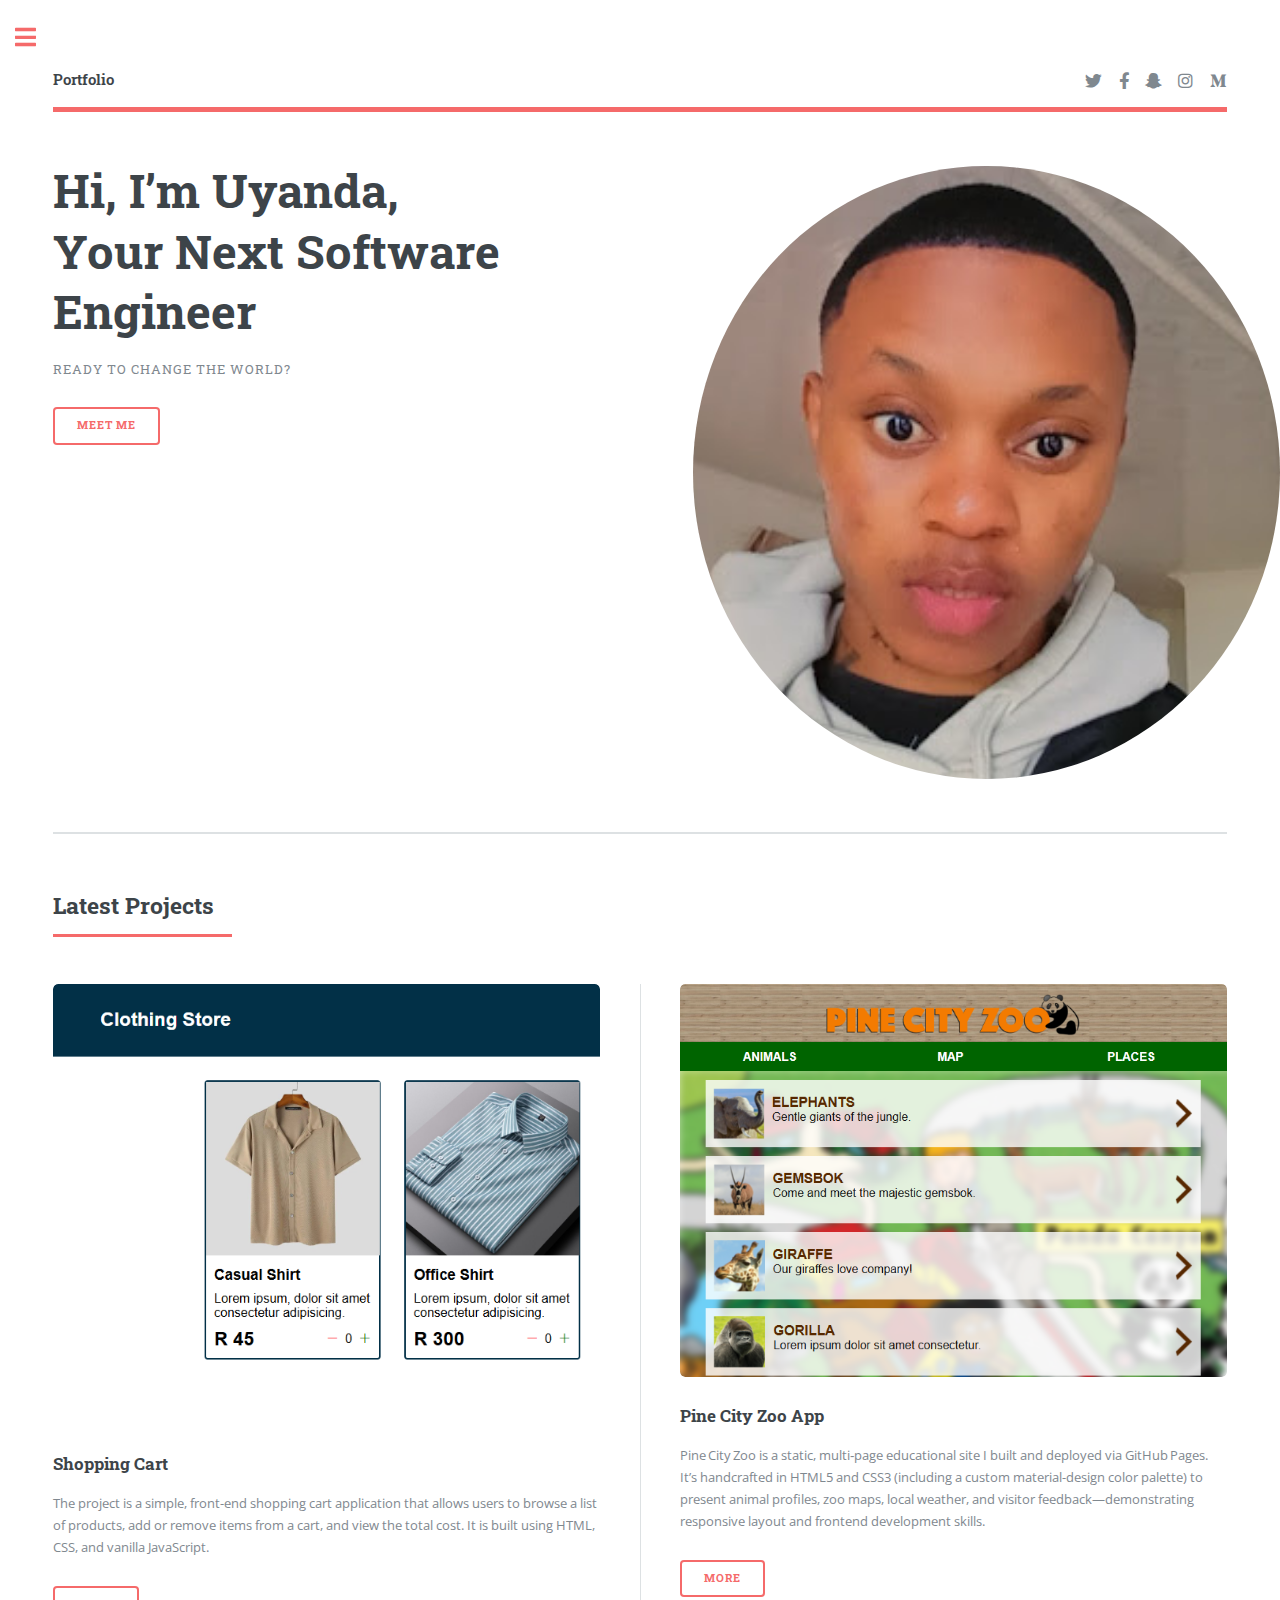
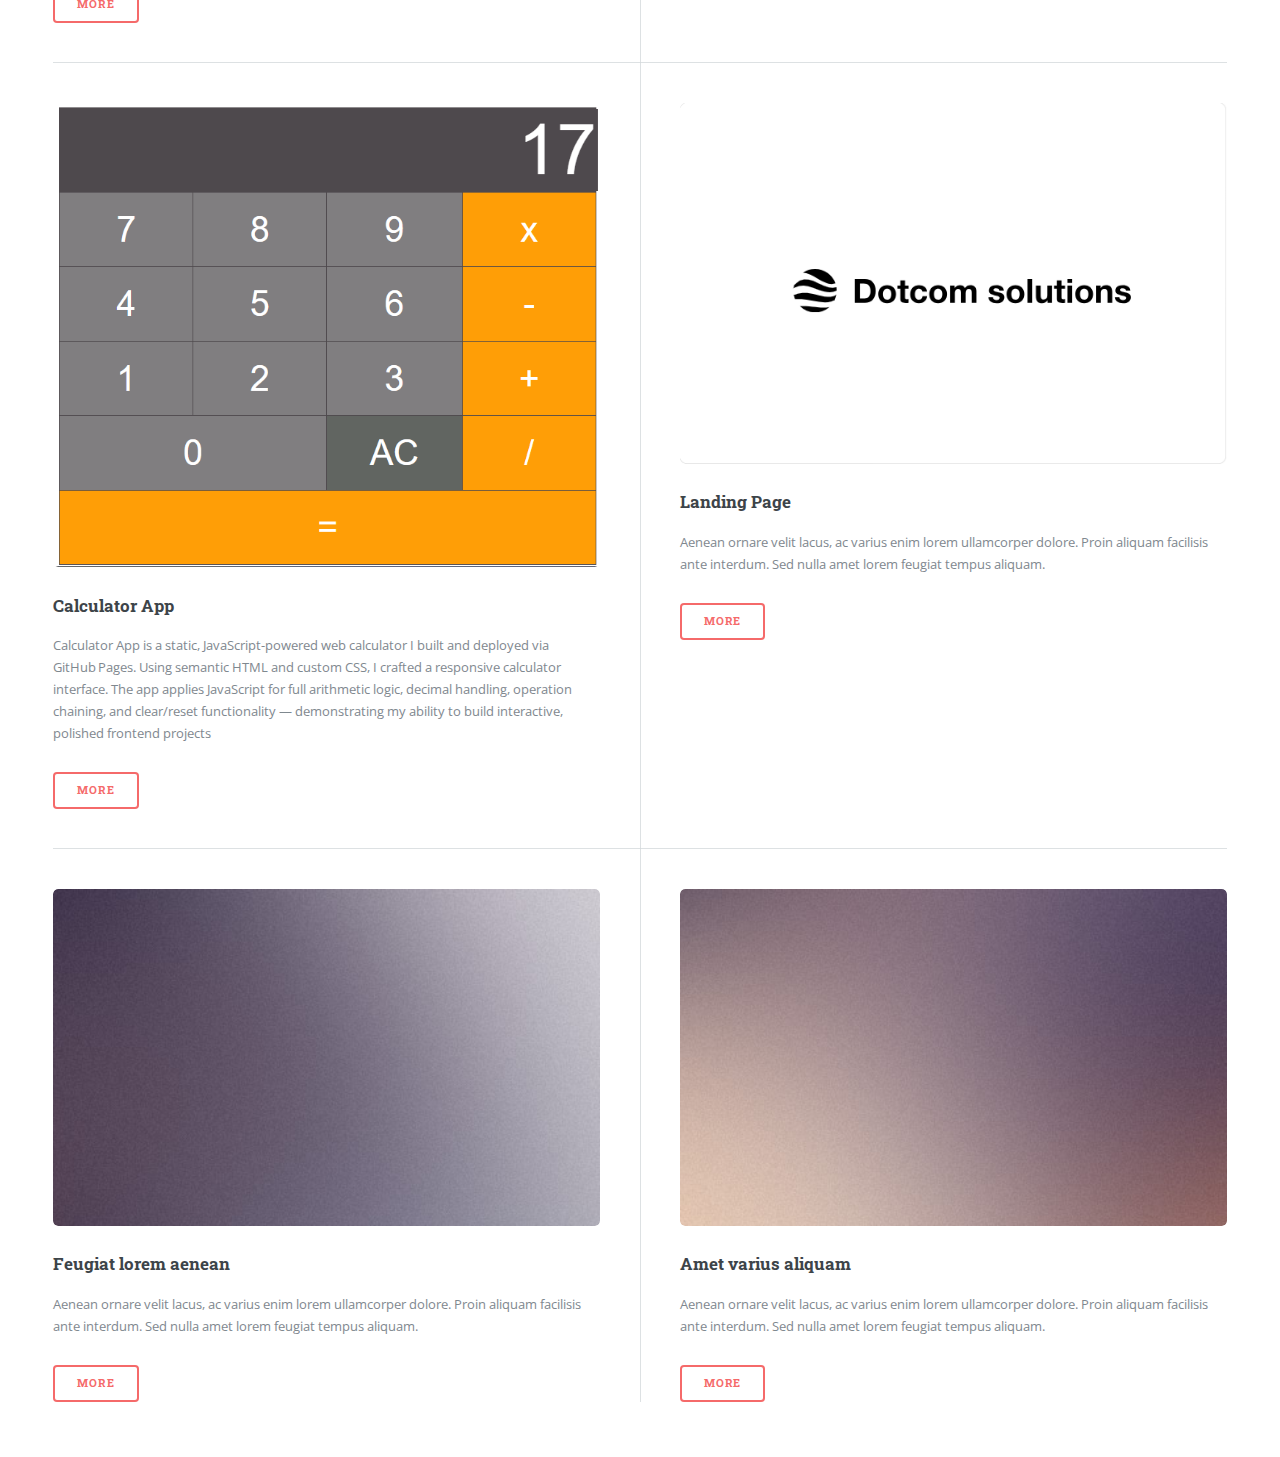
<file: index.html>
<!DOCTYPE HTML>
<!--
	Editorial by HTML5 UP
	html5up.net | @ajlkn
	Free for personal and commercial use under the CCA 3.0 license (html5up.net/license)
-->
<html>
	<head>
		<title>Uyanda Maseti Portfolio</title>
		<link rel="icon" type="image/x-icon" href="images/profile-picture.jpg">
		<meta charset="utf-8" />
		<meta name="viewport" content="width=device-width, initial-scale=1, user-scalable=no" />
		<link rel="stylesheet" href="assets/css/main.css" />




	</head>
	<body class="is-preload">

		<!-- Wrapper -->
			<div id="wrapper">

				<!-- Main -->
					<div id="main">
						<div class="inner">

							<!-- Header -->
								<header id="header">
									<a href="index.html" class="logo"><strong>Portfolio</strong></a>
									<ul class="icons">
										<li><a href="#" class="icon brands fa-twitter"><span class="label">Twitter</span></a></li>
										<li><a href="#" class="icon brands fa-facebook-f"><span class="label">Facebook</span></a></li>
										<li><a href="#" class="icon brands fa-snapchat-ghost"><span class="label">Snapchat</span></a></li>
										<li><a href="#" class="icon brands fa-instagram"><span class="label">Instagram</span></a></li>
										<li><a href="#" class="icon brands fa-medium-m"><span class="label">Medium</span></a></li>
									</ul>
								</header>

							<!-- Banner -->
								<section id="banner">
									<div class="content">
										<header>
											<h1>Hi, I’m Uyanda,<br />
											Your Next Software Engineer</h1>
											<p>Ready to change the world?</p>
										</header>
										
										<ul class="actions">
											<li><a href="#" class="button big">Meet me</a></li>
										</ul>
									</div>
									<span class="image object">
										<img  class="image object" src="images/profile-picture.jpg" alt="" />
									</span>
								</section>

							<!-- Section -->
								<!-- <section>
									<header class="major">
										<h2>Erat lacinia</h2>
									</header>
									<div class="features">
										<article>
											<span class="icon fa-gem"></span>
											<div class="content">
												<h3>Portitor ullamcorper</h3>
												<p>Aenean ornare velit lacus, ac varius enim lorem ullamcorper dolore. Proin aliquam facilisis ante interdum. Sed nulla amet lorem feugiat tempus aliquam.</p>
											</div>
										</article>
										<article>
											<span class="icon solid fa-paper-plane"></span>
											<div class="content">
												<h3>Sapien veroeros</h3>
												<p>Aenean ornare velit lacus, ac varius enim lorem ullamcorper dolore. Proin aliquam facilisis ante interdum. Sed nulla amet lorem feugiat tempus aliquam.</p>
											</div>
										</article>
										<article>
											<span class="icon solid fa-rocket"></span>
											<div class="content">
												<h3>Quam lorem ipsum</h3>
												<p>Aenean ornare velit lacus, ac varius enim lorem ullamcorper dolore. Proin aliquam facilisis ante interdum. Sed nulla amet lorem feugiat tempus aliquam.</p>
											</div>
										</article>
										<article>
											<span class="icon solid fa-signal"></span>
											<div class="content">
												<h3>Sed magna finibus</h3>
												<p>Aenean ornare velit lacus, ac varius enim lorem ullamcorper dolore. Proin aliquam facilisis ante interdum. Sed nulla amet lorem feugiat tempus aliquam.</p>
											</div>
										</article>
									</div>
								</section>

							Section -->
								<section>
									<header class="major">
										<h2>Latest Projects</h2>
									</header>
									<div class="posts">
										<article>
											<a href="https://uyanda-maseti.github.io/shopping-cart/" class="image"><img src="images/shopping-cart.png" alt="" /></a>
											<h3>Shopping Cart</h3>
											<p>The project is a simple, front-end shopping cart application that allows users to browse a list 
												of products, add or remove items from a cart, and view the total cost. It is built using 
												HTML, CSS, and vanilla JavaScript. 
											</p>
											<ul class="actions">
												<li><a href="https://uyanda-maseti.github.io/shopping-cart/" class="button">More</a></li>
											</ul>
										</article>
										<article>
											<a href="https://uyanda-maseti.github.io/pine-city-zoo/" class="image"><img src="images/pine-city-zoo.png" alt="" /></a>
											<h3>Pine City Zoo App</h3>
											<p>
												Pine City Zoo is a static, multi‑page educational site I built and deployed via GitHub Pages. It’s handcrafted in HTML5 and CSS3 (including a custom material-design color palette) to present animal profiles, zoo maps, local weather, and visitor feedback—demonstrating responsive layout and frontend development skills.
											</p>
											<ul class="actions">
												<li><a href="https://uyanda-maseti.github.io/pine-city-zoo/" class="button">More</a></li>
											</ul>
										</article>
										<article>
											<a href=" https://uyanda-maseti.github.io/calculator-app/" class="image"><img src="images/calculator-app.png" alt="" /></a>
											<h3>Calculator App</h3>
											<p>
												Calculator App is a static, JavaScript-powered web calculator I built and deployed via GitHub Pages. Using semantic HTML and custom CSS, I crafted a responsive calculator interface. The app applies JavaScript for full arithmetic logic, decimal handling, operation chaining, and clear/reset functionality — demonstrating my ability to build interactive, polished frontend projects
											</p>
											<ul class="actions">
												<li><a href=" https://uyanda-maseti.github.io/calculator-app/" class="button">More</a></li>
											</ul>
										</article>
										<article>
											<a href="#" class="image"><img src="images/dotcom-solutions.png" alt="" /></a>
											<h3>Landing Page</h3>
											<p>Aenean ornare velit lacus, ac varius enim lorem ullamcorper dolore. Proin aliquam facilisis ante interdum. Sed nulla amet lorem feugiat tempus aliquam.</p>
											<ul class="actions">
												<li><a href=" https://uyanda-maseti.github.io/landing-page/" class="button">More</a></li>
											</ul>
										</article>
										<article>
											<a href="#" class="image"><img src="images/pic05.jpg" alt="" /></a>
											<h3>Feugiat lorem aenean</h3>
											<p>Aenean ornare velit lacus, ac varius enim lorem ullamcorper dolore. Proin aliquam facilisis ante interdum. Sed nulla amet lorem feugiat tempus aliquam.</p>
											<ul class="actions">
												<li><a href="#" class="button">More</a></li>
											</ul>
										</article>
										<article>
											<a href="#" class="image"><img src="images/pic06.jpg" alt="" /></a>
											<h3>Amet varius aliquam</h3>
											<p>Aenean ornare velit lacus, ac varius enim lorem ullamcorper dolore. Proin aliquam facilisis ante interdum. Sed nulla amet lorem feugiat tempus aliquam.</p>
											<ul class="actions">
												<li><a href="#" class="button">More</a></li>
											</ul>
										</article>
									</div>
								</section>

						</div>
					</div>

				<!-- Sidebar -->
					<div id="sidebar">
						<div class="inner">

							<!-- Search -->
								<section id="search" class="alt">
									<form method="post" action="#">
										<input type="text" name="query" id="query" placeholder="Search" />
									</form>
								</section>

							<!-- Menu -->
								<nav id="menu">
									<header class="major">
										<h2>Menu</h2>
									</header>
									<ul>
										<li><a href="index.html">HOME</a></li>
										<li><a href="about.html">About</a></li>
										<li><a href="elements.html">Elements</a></li>
										<li>
											<span class="opener">Submenu</span>
											<ul>
												<li><a href="#">Lorem Dolor</a></li>
												<li><a href="#">Ipsum Adipiscing</a></li>
												<li><a href="#">Tempus Magna</a></li>
												<li><a href="#">Feugiat Veroeros</a></li>
											</ul>
										</li>
										<li><a href="#">Etiam Dolore</a></li>
										<li><a href="#">Adipiscing</a></li>
										<li>
											<span class="opener">Another Submenu</span>
											<ul>
												<li><a href="#">Lorem Dolor</a></li>
												<li><a href="#">Ipsum Adipiscing</a></li>
												<li><a href="#">Tempus Magna</a></li>
												<li><a href="#">Feugiat Veroeros</a></li>
											</ul>
										</li>
										<li><a href="#">Maximus Erat</a></li>
										<li><a href="#">Sapien Mauris</a></li>
										<li><a href="#">Amet Lacinia</a></li>
									</ul>
								</nav>

							<!-- Section -->
								<section>
									<header class="major">
										<h2>About</h2>
									</header>
									<div class="mini-posts">
										<article>
											<a href="#" class="image"><img src="images/profile-picture.jpg" alt="" /></a>
											<p>Aenean ornare velit lacus, ac varius enim lorem ullamcorper dolore aliquam.</p>
										</article>
										
									</div>
									<ul class="actions">
										<li><a href="about.html" class="button">More</a></li>
									</ul>
								</section>

							<!-- Section -->
								<section>
									<header class="major">
										<h2>Get in touch</h2>
									</header>
									<p>Sed varius enim lorem ullamcorper dolore aliquam aenean ornare velit lacus, ac varius enim lorem ullamcorper dolore. Proin sed aliquam facilisis ante interdum. Sed nulla amet lorem feugiat tempus aliquam.</p>
									<ul class="contact">
										<li class="icon solid fa-envelope"><a href="masetibabalo2@gmail.com">masetibabalo2@gmail.com</a></li>
										<li class="icon solid fa-phone">(+27) 558-4048</li>
										<li class="icon solid fa-home">Eastern Cape<br />
										Mthatha, Sibangweni Location</li>
									</ul>
								</section>

							<!-- Footer -->
								<footer id="footer">
									<p class="copyright">&copy; Untitled. All rights reserved. Demo Images: <a href="https://unsplash.com">Unsplash</a>. Design: <a href="https://html5up.net">HTML5 UP</a>.</p>
								</footer>

						</div>
					</div>

			</div>

		<!-- Scripts -->
			<script src="assets/js/jquery.min.js"></script>
			<script src="assets/js/browser.min.js"></script>
			<script src="assets/js/breakpoints.min.js"></script>
			<script src="assets/js/util.js"></script>
			<script src="assets/js/main.js"></script>

	</body>
</html>
</file>
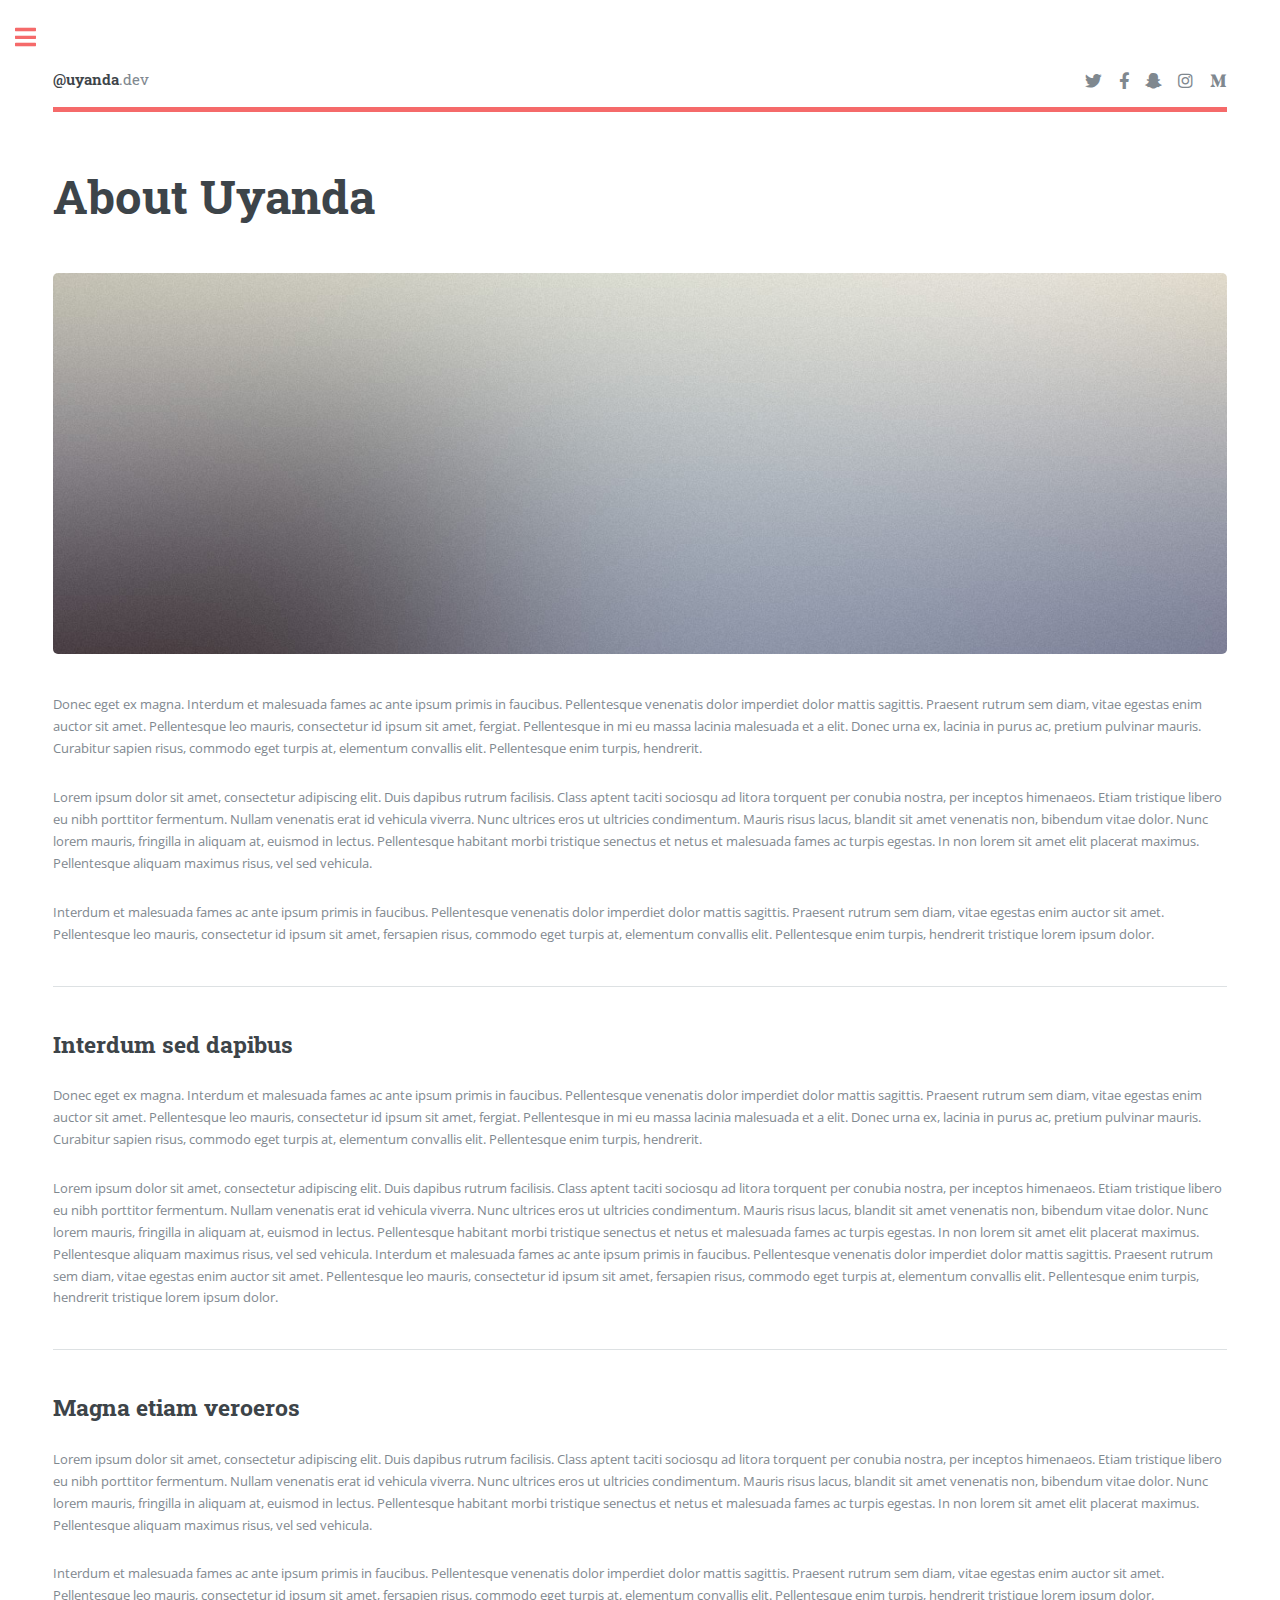
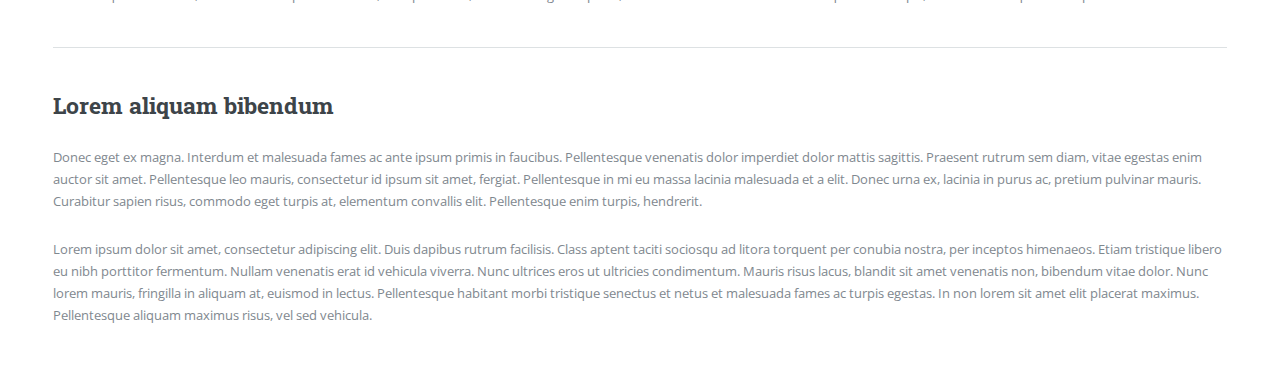
<file: about.html>
<!DOCTYPE HTML>
<!--
	Editorial by HTML5 UP
	html5up.net | @ajlkn
	Free for personal and commercial use under the CCA 3.0 license (html5up.net/license)
-->
<html>
	<head>
		<title>About</title>
		<meta charset="utf-8" />
		<meta name="viewport" content="width=device-width, initial-scale=1, user-scalable=no" />
		<link rel="stylesheet" href="assets/css/main.css" />
	</head>
	<body class="is-preload">

		<!-- Wrapper -->
			<div id="wrapper">

				<!-- Main -->
					<div id="main">
						<div class="inner">

							<!-- Header -->
								<header id="header">
									<a href="index.html" class="logo"><strong>@uyanda</strong>.dev</a>
									<ul class="icons">
										<li><a href="#" class="icon brands fa-twitter"><span class="label">Twitter</span></a></li>
										<li><a href="#" class="icon brands fa-facebook-f"><span class="label">Facebook</span></a></li>
										<li><a href="#" class="icon brands fa-snapchat-ghost"><span class="label">Snapchat</span></a></li>
										<li><a href="#" class="icon brands fa-instagram"><span class="label">Instagram</span></a></li>
										<li><a href="#" class="icon brands fa-medium-m"><span class="label">Medium</span></a></li>
									</ul>
								</header>

							<!-- Content -->
								<section>
									<header class="main">
										<h1>About Uyanda</h1>
									</header>

									<span class="image main"><img src="images/pic11.jpg" alt="" /></span>

									<p>Donec eget ex magna. Interdum et malesuada fames ac ante ipsum primis in faucibus. Pellentesque venenatis dolor imperdiet dolor mattis sagittis. Praesent rutrum sem diam, vitae egestas enim auctor sit amet. Pellentesque leo mauris, consectetur id ipsum sit amet, fergiat. Pellentesque in mi eu massa lacinia malesuada et a elit. Donec urna ex, lacinia in purus ac, pretium pulvinar mauris. Curabitur sapien risus, commodo eget turpis at, elementum convallis elit. Pellentesque enim turpis, hendrerit.</p>
									<p>Lorem ipsum dolor sit amet, consectetur adipiscing elit. Duis dapibus rutrum facilisis. Class aptent taciti sociosqu ad litora torquent per conubia nostra, per inceptos himenaeos. Etiam tristique libero eu nibh porttitor fermentum. Nullam venenatis erat id vehicula viverra. Nunc ultrices eros ut ultricies condimentum. Mauris risus lacus, blandit sit amet venenatis non, bibendum vitae dolor. Nunc lorem mauris, fringilla in aliquam at, euismod in lectus. Pellentesque habitant morbi tristique senectus et netus et malesuada fames ac turpis egestas. In non lorem sit amet elit placerat maximus. Pellentesque aliquam maximus risus, vel sed vehicula.</p>
									<p>Interdum et malesuada fames ac ante ipsum primis in faucibus. Pellentesque venenatis dolor imperdiet dolor mattis sagittis. Praesent rutrum sem diam, vitae egestas enim auctor sit amet. Pellentesque leo mauris, consectetur id ipsum sit amet, fersapien risus, commodo eget turpis at, elementum convallis elit. Pellentesque enim turpis, hendrerit tristique lorem ipsum dolor.</p>

									<hr class="major" />

									<h2>Interdum sed dapibus</h2>
									<p>Donec eget ex magna. Interdum et malesuada fames ac ante ipsum primis in faucibus. Pellentesque venenatis dolor imperdiet dolor mattis sagittis. Praesent rutrum sem diam, vitae egestas enim auctor sit amet. Pellentesque leo mauris, consectetur id ipsum sit amet, fergiat. Pellentesque in mi eu massa lacinia malesuada et a elit. Donec urna ex, lacinia in purus ac, pretium pulvinar mauris. Curabitur sapien risus, commodo eget turpis at, elementum convallis elit. Pellentesque enim turpis, hendrerit.</p>
									<p>Lorem ipsum dolor sit amet, consectetur adipiscing elit. Duis dapibus rutrum facilisis. Class aptent taciti sociosqu ad litora torquent per conubia nostra, per inceptos himenaeos. Etiam tristique libero eu nibh porttitor fermentum. Nullam venenatis erat id vehicula viverra. Nunc ultrices eros ut ultricies condimentum. Mauris risus lacus, blandit sit amet venenatis non, bibendum vitae dolor. Nunc lorem mauris, fringilla in aliquam at, euismod in lectus. Pellentesque habitant morbi tristique senectus et netus et malesuada fames ac turpis egestas. In non lorem sit amet elit placerat maximus. Pellentesque aliquam maximus risus, vel sed vehicula. Interdum et malesuada fames ac ante ipsum primis in faucibus. Pellentesque venenatis dolor imperdiet dolor mattis sagittis. Praesent rutrum sem diam, vitae egestas enim auctor sit amet. Pellentesque leo mauris, consectetur id ipsum sit amet, fersapien risus, commodo eget turpis at, elementum convallis elit. Pellentesque enim turpis, hendrerit tristique lorem ipsum dolor.</p>

									<hr class="major" />

									<h2>Magna etiam veroeros</h2>
									<p>Lorem ipsum dolor sit amet, consectetur adipiscing elit. Duis dapibus rutrum facilisis. Class aptent taciti sociosqu ad litora torquent per conubia nostra, per inceptos himenaeos. Etiam tristique libero eu nibh porttitor fermentum. Nullam venenatis erat id vehicula viverra. Nunc ultrices eros ut ultricies condimentum. Mauris risus lacus, blandit sit amet venenatis non, bibendum vitae dolor. Nunc lorem mauris, fringilla in aliquam at, euismod in lectus. Pellentesque habitant morbi tristique senectus et netus et malesuada fames ac turpis egestas. In non lorem sit amet elit placerat maximus. Pellentesque aliquam maximus risus, vel sed vehicula.</p>
									<p>Interdum et malesuada fames ac ante ipsum primis in faucibus. Pellentesque venenatis dolor imperdiet dolor mattis sagittis. Praesent rutrum sem diam, vitae egestas enim auctor sit amet. Pellentesque leo mauris, consectetur id ipsum sit amet, fersapien risus, commodo eget turpis at, elementum convallis elit. Pellentesque enim turpis, hendrerit tristique lorem ipsum dolor.</p>

									<hr class="major" />

									<h2>Lorem aliquam bibendum</h2>
									<p>Donec eget ex magna. Interdum et malesuada fames ac ante ipsum primis in faucibus. Pellentesque venenatis dolor imperdiet dolor mattis sagittis. Praesent rutrum sem diam, vitae egestas enim auctor sit amet. Pellentesque leo mauris, consectetur id ipsum sit amet, fergiat. Pellentesque in mi eu massa lacinia malesuada et a elit. Donec urna ex, lacinia in purus ac, pretium pulvinar mauris. Curabitur sapien risus, commodo eget turpis at, elementum convallis elit. Pellentesque enim turpis, hendrerit.</p>
									<p>Lorem ipsum dolor sit amet, consectetur adipiscing elit. Duis dapibus rutrum facilisis. Class aptent taciti sociosqu ad litora torquent per conubia nostra, per inceptos himenaeos. Etiam tristique libero eu nibh porttitor fermentum. Nullam venenatis erat id vehicula viverra. Nunc ultrices eros ut ultricies condimentum. Mauris risus lacus, blandit sit amet venenatis non, bibendum vitae dolor. Nunc lorem mauris, fringilla in aliquam at, euismod in lectus. Pellentesque habitant morbi tristique senectus et netus et malesuada fames ac turpis egestas. In non lorem sit amet elit placerat maximus. Pellentesque aliquam maximus risus, vel sed vehicula.</p>

								</section>

						</div>
					</div>

				<!-- Sidebar -->
					<div id="sidebar">
						<div class="inner">

							<!-- Search -->
								<section id="search" class="alt">
									<form method="post" action="#">
										<input type="text" name="query" id="query" placeholder="Search" />
									</form>
								</section>

							<!-- Menu -->
								<nav id="menu">
									<header class="major">
										<h2>Menu</h2>
									</header>
									<ul>
										<li><a href="index.html">Homepage</a></li>
										<li><a href="generic.html">Generic</a></li>
										<li><a href="elements.html">Elements</a></li>
										<li>
											<span class="opener">Submenu</span>
											<ul>
												<li><a href="#">Lorem Dolor</a></li>
												<li><a href="#">Ipsum Adipiscing</a></li>
												<li><a href="#">Tempus Magna</a></li>
												<li><a href="#">Feugiat Veroeros</a></li>
											</ul>
										</li>
										<li><a href="#">Etiam Dolore</a></li>
										<li><a href="#">Adipiscing</a></li>
										<li>
											<span class="opener">Another Submenu</span>
											<ul>
												<li><a href="#">Lorem Dolor</a></li>
												<li><a href="#">Ipsum Adipiscing</a></li>
												<li><a href="#">Tempus Magna</a></li>
												<li><a href="#">Feugiat Veroeros</a></li>
											</ul>
										</li>
										<li><a href="#">Maximus Erat</a></li>
										<li><a href="#">Sapien Mauris</a></li>
										<li><a href="#">Amet Lacinia</a></li>
									</ul>
								</nav>

							<!-- Section -->
								<section>
									<header class="major">
										<h2>Ante interdum</h2>
									</header>
									<div class="mini-posts">
										<article>
											<a href="#" class="image"><img src="images/pic07.jpg" alt="" /></a>
											<p>Aenean ornare velit lacus, ac varius enim lorem ullamcorper dolore aliquam.</p>
										</article>
										<article>
											<a href="#" class="image"><img src="images/pic08.jpg" alt="" /></a>
											<p>Aenean ornare velit lacus, ac varius enim lorem ullamcorper dolore aliquam.</p>
										</article>
										<article>
											<a href="#" class="image"><img src="images/pic09.jpg" alt="" /></a>
											<p>Aenean ornare velit lacus, ac varius enim lorem ullamcorper dolore aliquam.</p>
										</article>
									</div>
									<ul class="actions">
										<li><a href="#" class="button">More</a></li>
									</ul>
								</section>

							<!-- Section -->
								<section>
									<header class="major">
										<h2>Get in touch</h2>
									</header>
									<p>Sed varius enim lorem ullamcorper dolore aliquam aenean ornare velit lacus, ac varius enim lorem ullamcorper dolore. Proin sed aliquam facilisis ante interdum. Sed nulla amet lorem feugiat tempus aliquam.</p>
									<ul class="contact">
										<li class="icon solid fa-envelope"><a href="#">information@untitled.tld</a></li>
										<li class="icon solid fa-phone">(000) 000-0000</li>
										<li class="icon solid fa-home">1234 Somewhere Road #8254<br />
										Nashville, TN 00000-0000</li>
									</ul>
								</section>

							<!-- Footer -->
								<footer id="footer">
									<p class="copyright">&copy; Untitled. All rights reserved. Demo Images: <a href="https://unsplash.com">Unsplash</a>. Design: <a href="https://html5up.net">HTML5 UP</a>.</p>
								</footer>

						</div>
					</div>

			</div>

		<!-- Scripts -->
			<script src="assets/js/jquery.min.js"></script>
			<script src="assets/js/browser.min.js"></script>
			<script src="assets/js/breakpoints.min.js"></script>
			<script src="assets/js/util.js"></script>
			<script src="assets/js/main.js"></script>

	</body>
</html>
</file>
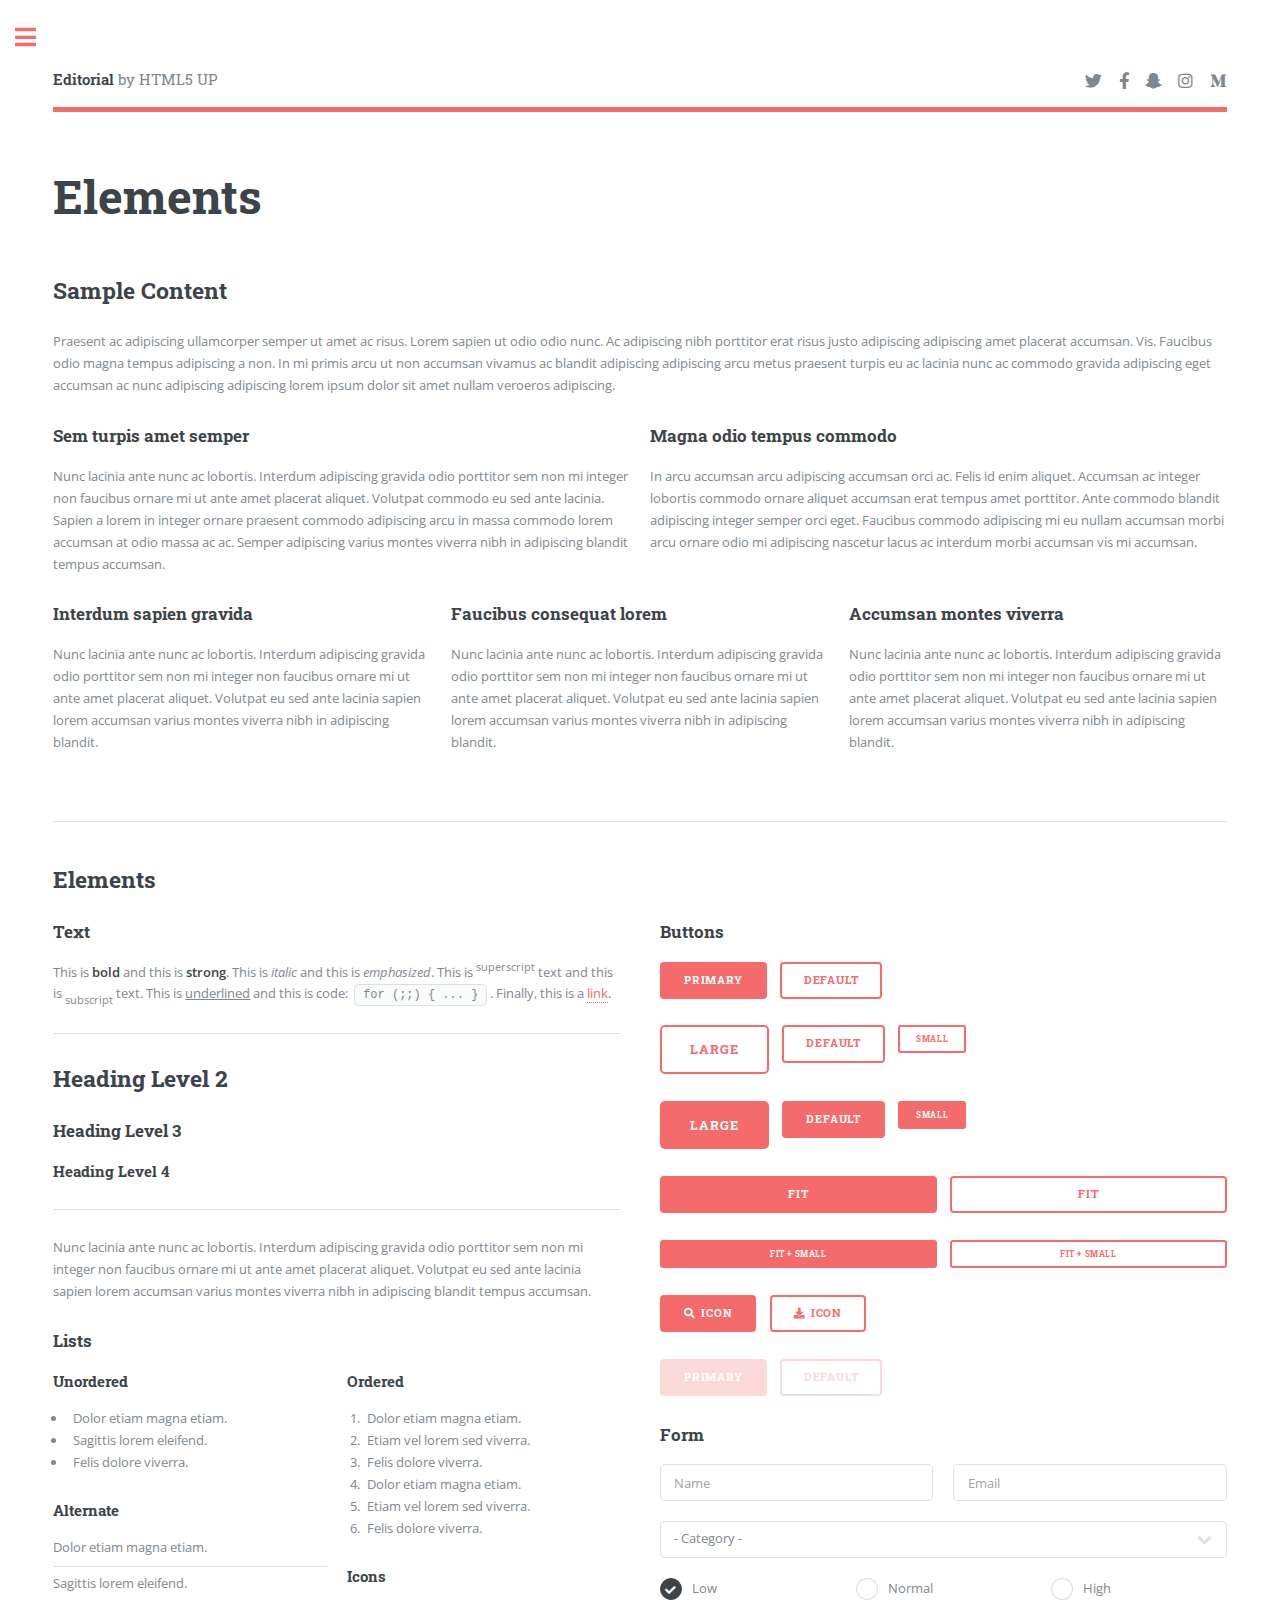
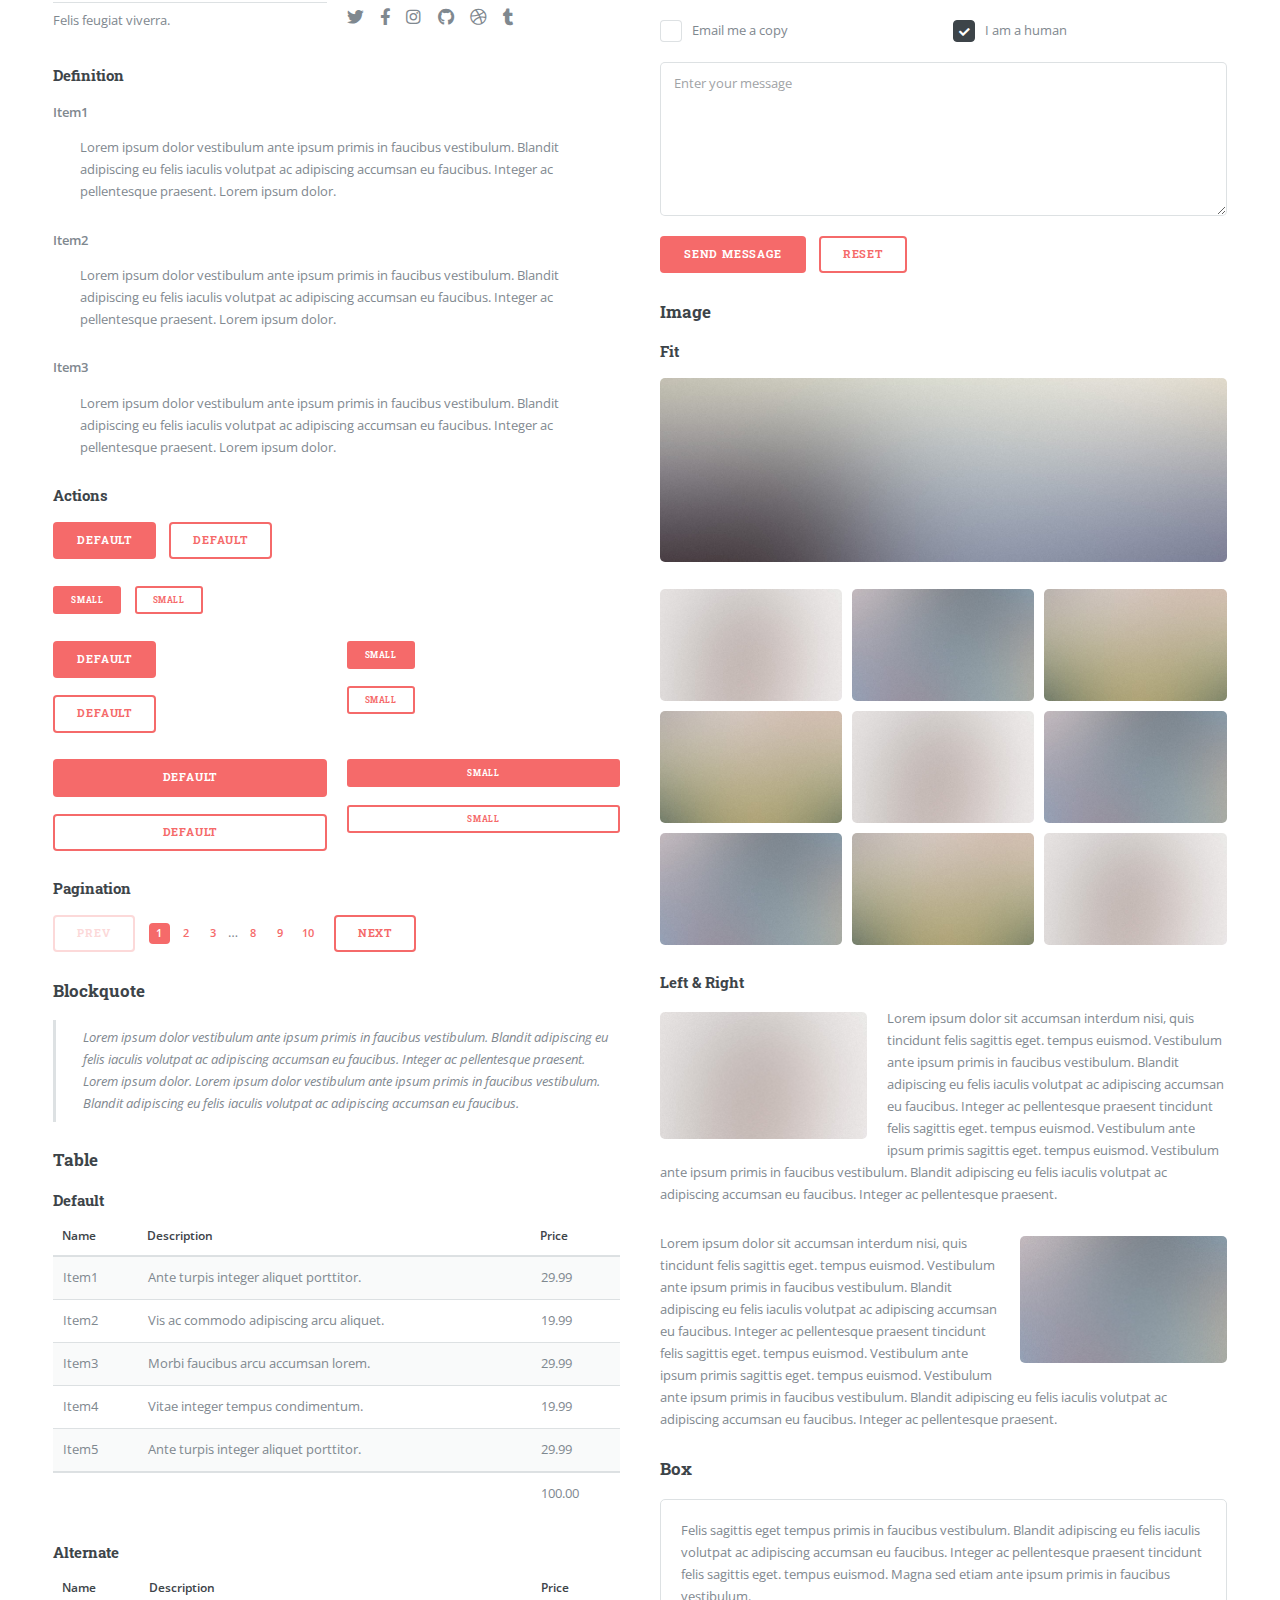
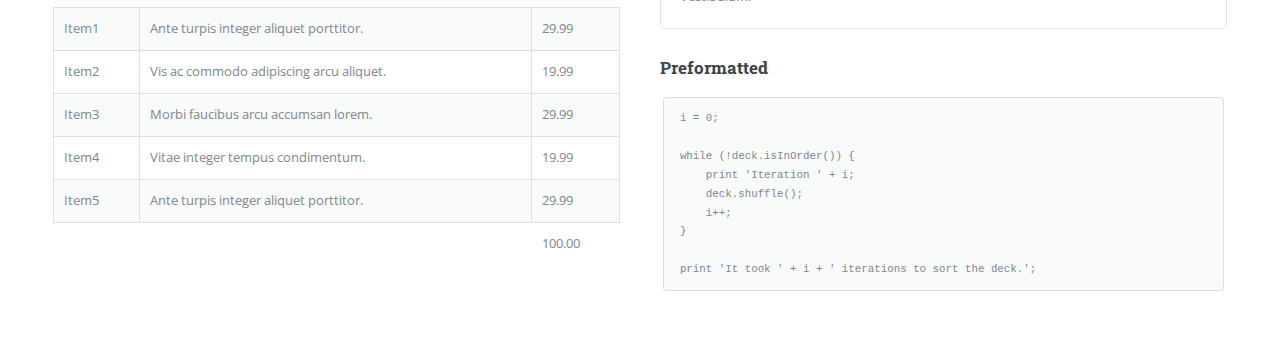
<file: elements.html>
<!DOCTYPE HTML>
<!--
	Editorial by HTML5 UP
	html5up.net | @ajlkn
	Free for personal and commercial use under the CCA 3.0 license (html5up.net/license)
-->
<html>
	<head>
		<title>Elements - Editorial by HTML5 UP</title>
		<meta charset="utf-8" />
		<meta name="viewport" content="width=device-width, initial-scale=1, user-scalable=no" />
		<link rel="stylesheet" href="assets/css/main.css" />
	</head>
	<body class="is-preload">

		<!-- Wrapper -->
			<div id="wrapper">

				<!-- Main -->
					<div id="main">
						<div class="inner">

							<!-- Header -->
								<header id="header">
									<a href="index.html" class="logo"><strong>Editorial</strong> by HTML5 UP</a>
									<ul class="icons">
										<li><a href="#" class="icon brands fa-twitter"><span class="label">Twitter</span></a></li>
										<li><a href="#" class="icon brands fa-facebook-f"><span class="label">Facebook</span></a></li>
										<li><a href="#" class="icon brands fa-snapchat-ghost"><span class="label">Snapchat</span></a></li>
										<li><a href="#" class="icon brands fa-instagram"><span class="label">Instagram</span></a></li>
										<li><a href="#" class="icon brands fa-medium-m"><span class="label">Medium</span></a></li>
									</ul>
								</header>

							<!-- Content -->
								<section>
									<header class="main">
										<h1>Elements</h1>
									</header>

									<!-- Content -->
										<h2 id="content">Sample Content</h2>
										<p>Praesent ac adipiscing ullamcorper semper ut amet ac risus. Lorem sapien ut odio odio nunc. Ac adipiscing nibh porttitor erat risus justo adipiscing adipiscing amet placerat accumsan. Vis. Faucibus odio magna tempus adipiscing a non. In mi primis arcu ut non accumsan vivamus ac blandit adipiscing adipiscing arcu metus praesent turpis eu ac lacinia nunc ac commodo gravida adipiscing eget accumsan ac nunc adipiscing adipiscing lorem ipsum dolor sit amet nullam veroeros adipiscing.</p>
										<div class="row">
											<div class="col-6 col-12-small">
												<h3>Sem turpis amet semper</h3>
												<p>Nunc lacinia ante nunc ac lobortis. Interdum adipiscing gravida odio porttitor sem non mi integer non faucibus ornare mi ut ante amet placerat aliquet. Volutpat commodo eu sed ante lacinia. Sapien a lorem in integer ornare praesent commodo adipiscing arcu in massa commodo lorem accumsan at odio massa ac ac. Semper adipiscing varius montes viverra nibh in adipiscing blandit tempus accumsan.</p>
											</div>
											<div class="col-6 col-12-small">
												<h3>Magna odio tempus commodo</h3>
												<p>In arcu accumsan arcu adipiscing accumsan orci ac. Felis id enim aliquet. Accumsan ac integer lobortis commodo ornare aliquet accumsan erat tempus amet porttitor. Ante commodo blandit adipiscing integer semper orci eget. Faucibus commodo adipiscing mi eu nullam accumsan morbi arcu ornare odio mi adipiscing nascetur lacus ac interdum morbi accumsan vis mi accumsan.</p>
											</div>
											<!-- Break -->
											<div class="col-4 col-12-medium">
												<h3>Interdum sapien gravida</h3>
												<p>Nunc lacinia ante nunc ac lobortis. Interdum adipiscing gravida odio porttitor sem non mi integer non faucibus ornare mi ut ante amet placerat aliquet. Volutpat eu sed ante lacinia sapien lorem accumsan varius montes viverra nibh in adipiscing blandit.</p>
											</div>
											<div class="col-4 col-12-medium">
												<h3>Faucibus consequat lorem</h3>
												<p>Nunc lacinia ante nunc ac lobortis. Interdum adipiscing gravida odio porttitor sem non mi integer non faucibus ornare mi ut ante amet placerat aliquet. Volutpat eu sed ante lacinia sapien lorem accumsan varius montes viverra nibh in adipiscing blandit.</p>
											</div>
											<div class="col-4 col-12-medium">
												<h3>Accumsan montes viverra</h3>
												<p>Nunc lacinia ante nunc ac lobortis. Interdum adipiscing gravida odio porttitor sem non mi integer non faucibus ornare mi ut ante amet placerat aliquet. Volutpat eu sed ante lacinia sapien lorem accumsan varius montes viverra nibh in adipiscing blandit.</p>
											</div>
										</div>

									<hr class="major" />

									<!-- Elements -->
										<h2 id="elements">Elements</h2>
										<div class="row gtr-200">
											<div class="col-6 col-12-medium">

												<!-- Text stuff -->
													<h3>Text</h3>
													<p>This is <b>bold</b> and this is <strong>strong</strong>. This is <i>italic</i> and this is <em>emphasized</em>.
													This is <sup>superscript</sup> text and this is <sub>subscript</sub> text.
													This is <u>underlined</u> and this is code: <code>for (;;) { ... }</code>.
													Finally, this is a <a href="#">link</a>.</p>
													<hr />
													<h2>Heading Level 2</h2>
													<h3>Heading Level 3</h3>
													<h4>Heading Level 4</h4>
													<hr />
													<p>Nunc lacinia ante nunc ac lobortis. Interdum adipiscing gravida odio porttitor sem non mi integer non faucibus ornare mi ut ante amet placerat aliquet. Volutpat eu sed ante lacinia sapien lorem accumsan varius montes viverra nibh in adipiscing blandit tempus accumsan.</p>

												<!-- Lists -->
													<h3>Lists</h3>
													<div class="row">
														<div class="col-6 col-12-small">

															<h4>Unordered</h4>
															<ul>
																<li>Dolor etiam magna etiam.</li>
																<li>Sagittis lorem eleifend.</li>
																<li>Felis dolore viverra.</li>
															</ul>

															<h4>Alternate</h4>
															<ul class="alt">
																<li>Dolor etiam magna etiam.</li>
																<li>Sagittis lorem eleifend.</li>
																<li>Felis feugiat viverra.</li>
															</ul>

														</div>
														<div class="col-6 col-12-small">

															<h4>Ordered</h4>
															<ol>
																<li>Dolor etiam magna etiam.</li>
																<li>Etiam vel lorem sed viverra.</li>
																<li>Felis dolore viverra.</li>
																<li>Dolor etiam magna etiam.</li>
																<li>Etiam vel lorem sed viverra.</li>
																<li>Felis dolore viverra.</li>
															</ol>

															<h4>Icons</h4>
															<ul class="icons">
																<li><a href="#" class="icon brands fa-twitter"><span class="label">Twitter</span></a></li>
																<li><a href="#" class="icon brands fa-facebook-f"><span class="label">Facebook</span></a></li>
																<li><a href="#" class="icon brands fa-instagram"><span class="label">Instagram</span></a></li>
																<li><a href="#" class="icon brands fa-github"><span class="label">Github</span></a></li>
																<li><a href="#" class="icon brands fa-dribbble"><span class="label">Dribbble</span></a></li>
																<li><a href="#" class="icon brands fa-tumblr"><span class="label">Tumblr</span></a></li>
															</ul>

														</div>
													</div>
													<h4>Definition</h4>
													<dl>
														<dt>Item1</dt>
														<dd>
															<p>Lorem ipsum dolor vestibulum ante ipsum primis in faucibus vestibulum. Blandit adipiscing eu felis iaculis volutpat ac adipiscing accumsan eu faucibus. Integer ac pellentesque praesent. Lorem ipsum dolor.</p>
														</dd>
														<dt>Item2</dt>
														<dd>
															<p>Lorem ipsum dolor vestibulum ante ipsum primis in faucibus vestibulum. Blandit adipiscing eu felis iaculis volutpat ac adipiscing accumsan eu faucibus. Integer ac pellentesque praesent. Lorem ipsum dolor.</p>
														</dd>
														<dt>Item3</dt>
														<dd>
															<p>Lorem ipsum dolor vestibulum ante ipsum primis in faucibus vestibulum. Blandit adipiscing eu felis iaculis volutpat ac adipiscing accumsan eu faucibus. Integer ac pellentesque praesent. Lorem ipsum dolor.</p>
														</dd>
													</dl>

													<h4>Actions</h4>
													<ul class="actions">
														<li><a href="#" class="button primary">Default</a></li>
														<li><a href="#" class="button">Default</a></li>
													</ul>
													<ul class="actions small">
														<li><a href="#" class="button primary small">Small</a></li>
														<li><a href="#" class="button small">Small</a></li>
													</ul>
													<div class="row">
														<div class="col-6 col-12-small">
															<ul class="actions stacked">
																<li><a href="#" class="button primary">Default</a></li>
																<li><a href="#" class="button">Default</a></li>
															</ul>
														</div>
														<div class="col-6 col-12-small">
															<ul class="actions stacked">
																<li><a href="#" class="button primary small">Small</a></li>
																<li><a href="#" class="button small">Small</a></li>
															</ul>
														</div>
														<div class="col-6 col-12-small">
															<ul class="actions stacked">
																<li><a href="#" class="button primary fit">Default</a></li>
																<li><a href="#" class="button fit">Default</a></li>
															</ul>
														</div>
														<div class="col-6 col-12-small">
															<ul class="actions stacked">
																<li><a href="#" class="button primary small fit">Small</a></li>
																<li><a href="#" class="button small fit">Small</a></li>
															</ul>
														</div>
													</div>

													<h4>Pagination</h4>
													<ul class="pagination">
														<li><span class="button disabled">Prev</span></li>
														<li><a href="#" class="page active">1</a></li>
														<li><a href="#" class="page">2</a></li>
														<li><a href="#" class="page">3</a></li>
														<li><span>&hellip;</span></li>
														<li><a href="#" class="page">8</a></li>
														<li><a href="#" class="page">9</a></li>
														<li><a href="#" class="page">10</a></li>
														<li><a href="#" class="button">Next</a></li>
													</ul>

												<!-- Blockquote -->
													<h3>Blockquote</h3>
													<blockquote>Lorem ipsum dolor vestibulum ante ipsum primis in faucibus vestibulum. Blandit adipiscing eu felis iaculis volutpat ac adipiscing accumsan eu faucibus. Integer ac pellentesque praesent. Lorem ipsum dolor. Lorem ipsum dolor vestibulum ante ipsum primis in faucibus vestibulum. Blandit adipiscing eu felis iaculis volutpat ac adipiscing accumsan eu faucibus.</blockquote>

												<!-- Table -->
													<h3>Table</h3>

													<h4>Default</h4>
													<div class="table-wrapper">
														<table>
															<thead>
																<tr>
																	<th>Name</th>
																	<th>Description</th>
																	<th>Price</th>
																</tr>
															</thead>
															<tbody>
																<tr>
																	<td>Item1</td>
																	<td>Ante turpis integer aliquet porttitor.</td>
																	<td>29.99</td>
																</tr>
																<tr>
																	<td>Item2</td>
																	<td>Vis ac commodo adipiscing arcu aliquet.</td>
																	<td>19.99</td>
																</tr>
																<tr>
																	<td>Item3</td>
																	<td> Morbi faucibus arcu accumsan lorem.</td>
																	<td>29.99</td>
																</tr>
																<tr>
																	<td>Item4</td>
																	<td>Vitae integer tempus condimentum.</td>
																	<td>19.99</td>
																</tr>
																<tr>
																	<td>Item5</td>
																	<td>Ante turpis integer aliquet porttitor.</td>
																	<td>29.99</td>
																</tr>
															</tbody>
															<tfoot>
																<tr>
																	<td colspan="2"></td>
																	<td>100.00</td>
																</tr>
															</tfoot>
														</table>
													</div>

													<h4>Alternate</h4>
													<div class="table-wrapper">
														<table class="alt">
															<thead>
																<tr>
																	<th>Name</th>
																	<th>Description</th>
																	<th>Price</th>
																</tr>
															</thead>
															<tbody>
																<tr>
																	<td>Item1</td>
																	<td>Ante turpis integer aliquet porttitor.</td>
																	<td>29.99</td>
																</tr>
																<tr>
																	<td>Item2</td>
																	<td>Vis ac commodo adipiscing arcu aliquet.</td>
																	<td>19.99</td>
																</tr>
																<tr>
																	<td>Item3</td>
																	<td> Morbi faucibus arcu accumsan lorem.</td>
																	<td>29.99</td>
																</tr>
																<tr>
																	<td>Item4</td>
																	<td>Vitae integer tempus condimentum.</td>
																	<td>19.99</td>
																</tr>
																<tr>
																	<td>Item5</td>
																	<td>Ante turpis integer aliquet porttitor.</td>
																	<td>29.99</td>
																</tr>
															</tbody>
															<tfoot>
																<tr>
																	<td colspan="2"></td>
																	<td>100.00</td>
																</tr>
															</tfoot>
														</table>
													</div>

											</div>
											<div class="col-6 col-12-medium">

												<!-- Buttons -->
													<h3>Buttons</h3>
													<ul class="actions">
														<li><a href="#" class="button primary">Primary</a></li>
														<li><a href="#" class="button">Default</a></li>
													</ul>
													<ul class="actions">
														<li><a href="#" class="button large">Large</a></li>
														<li><a href="#" class="button">Default</a></li>
														<li><a href="#" class="button small">Small</a></li>
													</ul>
													<ul class="actions">
														<li><a href="#" class="button primary large">Large</a></li>
														<li><a href="#" class="button primary">Default</a></li>
														<li><a href="#" class="button primary small">Small</a></li>
													</ul>
													<ul class="actions fit">
														<li><a href="#" class="button primary fit">Fit</a></li>
														<li><a href="#" class="button fit">Fit</a></li>
													</ul>
													<ul class="actions fit small">
														<li><a href="#" class="button primary fit small">Fit + Small</a></li>
														<li><a href="#" class="button fit small">Fit + Small</a></li>
													</ul>
													<ul class="actions">
														<li><a href="#" class="button primary icon solid fa-search">Icon</a></li>
														<li><a href="#" class="button icon solid fa-download">Icon</a></li>
													</ul>
													<ul class="actions">
														<li><span class="button primary disabled">Primary</span></li>
														<li><span class="button disabled">Default</span></li>
													</ul>

												<!-- Form -->
													<h3>Form</h3>

													<form method="post" action="#">
														<div class="row gtr-uniform">
															<div class="col-6 col-12-xsmall">
																<input type="text" name="demo-name" id="demo-name" value="" placeholder="Name" />
															</div>
															<div class="col-6 col-12-xsmall">
																<input type="email" name="demo-email" id="demo-email" value="" placeholder="Email" />
															</div>
															<!-- Break -->
															<div class="col-12">
																<select name="demo-category" id="demo-category">
																	<option value="">- Category -</option>
																	<option value="1">Manufacturing</option>
																	<option value="1">Shipping</option>
																	<option value="1">Administration</option>
																	<option value="1">Human Resources</option>
																</select>
															</div>
															<!-- Break -->
															<div class="col-4 col-12-small">
																<input type="radio" id="demo-priority-low" name="demo-priority" checked>
																<label for="demo-priority-low">Low</label>
															</div>
															<div class="col-4 col-12-small">
																<input type="radio" id="demo-priority-normal" name="demo-priority">
																<label for="demo-priority-normal">Normal</label>
															</div>
															<div class="col-4 col-12-small">
																<input type="radio" id="demo-priority-high" name="demo-priority">
																<label for="demo-priority-high">High</label>
															</div>
															<!-- Break -->
															<div class="col-6 col-12-small">
																<input type="checkbox" id="demo-copy" name="demo-copy">
																<label for="demo-copy">Email me a copy</label>
															</div>
															<div class="col-6 col-12-small">
																<input type="checkbox" id="demo-human" name="demo-human" checked>
																<label for="demo-human">I am a human</label>
															</div>
															<!-- Break -->
															<div class="col-12">
																<textarea name="demo-message" id="demo-message" placeholder="Enter your message" rows="6"></textarea>
															</div>
															<!-- Break -->
															<div class="col-12">
																<ul class="actions">
																	<li><input type="submit" value="Send Message" class="primary" /></li>
																	<li><input type="reset" value="Reset" /></li>
																</ul>
															</div>
														</div>
													</form>

												<!-- Image -->
													<h3>Image</h3>

													<h4>Fit</h4>
													<span class="image fit"><img src="images/pic11.jpg" alt="" /></span>
													<div class="box alt">
														<div class="row gtr-50 gtr-uniform">
															<div class="col-4"><span class="image fit"><img src="images/pic01.jpg" alt="" /></span></div>
															<div class="col-4"><span class="image fit"><img src="images/pic02.jpg" alt="" /></span></div>
															<div class="col-4"><span class="image fit"><img src="images/pic03.jpg" alt="" /></span></div>
															<!-- Break -->
															<div class="col-4"><span class="image fit"><img src="images/pic03.jpg" alt="" /></span></div>
															<div class="col-4"><span class="image fit"><img src="images/pic01.jpg" alt="" /></span></div>
															<div class="col-4"><span class="image fit"><img src="images/pic02.jpg" alt="" /></span></div>
															<!-- Break -->
															<div class="col-4"><span class="image fit"><img src="images/pic02.jpg" alt="" /></span></div>
															<div class="col-4"><span class="image fit"><img src="images/pic03.jpg" alt="" /></span></div>
															<div class="col-4"><span class="image fit"><img src="images/pic01.jpg" alt="" /></span></div>
														</div>
													</div>

													<h4>Left &amp; Right</h4>
													<p><span class="image left"><img src="images/pic01.jpg" alt="" /></span>Lorem ipsum dolor sit accumsan interdum nisi, quis tincidunt felis sagittis eget. tempus euismod. Vestibulum ante ipsum primis in faucibus vestibulum. Blandit adipiscing eu felis iaculis volutpat ac adipiscing accumsan eu faucibus. Integer ac pellentesque praesent tincidunt felis sagittis eget. tempus euismod. Vestibulum ante ipsum primis sagittis eget. tempus euismod. Vestibulum ante ipsum primis in faucibus vestibulum. Blandit adipiscing eu felis iaculis volutpat ac adipiscing accumsan eu faucibus. Integer ac pellentesque praesent.</p>
													<p><span class="image right"><img src="images/pic02.jpg" alt="" /></span>Lorem ipsum dolor sit accumsan interdum nisi, quis tincidunt felis sagittis eget. tempus euismod. Vestibulum ante ipsum primis in faucibus vestibulum. Blandit adipiscing eu felis iaculis volutpat ac adipiscing accumsan eu faucibus. Integer ac pellentesque praesent tincidunt felis sagittis eget. tempus euismod. Vestibulum ante ipsum primis sagittis eget. tempus euismod. Vestibulum ante ipsum primis in faucibus vestibulum. Blandit adipiscing eu felis iaculis volutpat ac adipiscing accumsan eu faucibus. Integer ac pellentesque praesent.</p>

												<!-- Box -->
													<h3>Box</h3>
													<div class="box">
														<p>Felis sagittis eget tempus primis in faucibus vestibulum. Blandit adipiscing eu felis iaculis volutpat ac adipiscing accumsan eu faucibus. Integer ac pellentesque praesent tincidunt felis sagittis eget. tempus euismod. Magna sed etiam ante ipsum primis in faucibus vestibulum.</p>
													</div>

												<!-- Preformatted Code -->
													<h3>Preformatted</h3>
													<pre><code>i = 0;

while (!deck.isInOrder()) {
    print 'Iteration ' + i;
    deck.shuffle();
    i++;
}

print 'It took ' + i + ' iterations to sort the deck.';
</code></pre>

											</div>
										</div>

								</section>

						</div>
					</div>

				<!-- Sidebar -->
					<div id="sidebar">
						<div class="inner">

							<!-- Search -->
								<section id="search" class="alt">
									<form method="post" action="#">
										<input type="text" name="query" id="query" placeholder="Search" />
									</form>
								</section>

							<!-- Menu -->
								<nav id="menu">
									<header class="major">
										<h2>Menu</h2>
									</header>
									<ul>
										<li><a href="index.html">Homepage</a></li>
										<li><a href="generic.html">Generic</a></li>
										<li><a href="elements.html">Elements</a></li>
										<li>
											<span class="opener">Submenu</span>
											<ul>
												<li><a href="#">Lorem Dolor</a></li>
												<li><a href="#">Ipsum Adipiscing</a></li>
												<li><a href="#">Tempus Magna</a></li>
												<li><a href="#">Feugiat Veroeros</a></li>
											</ul>
										</li>
										<li><a href="#">Etiam Dolore</a></li>
										<li><a href="#">Adipiscing</a></li>
										<li>
											<span class="opener">Another Submenu</span>
											<ul>
												<li><a href="#">Lorem Dolor</a></li>
												<li><a href="#">Ipsum Adipiscing</a></li>
												<li><a href="#">Tempus Magna</a></li>
												<li><a href="#">Feugiat Veroeros</a></li>
											</ul>
										</li>
										<li><a href="#">Maximus Erat</a></li>
										<li><a href="#">Sapien Mauris</a></li>
										<li><a href="#">Amet Lacinia</a></li>
									</ul>
								</nav>

							<!-- Section -->
								<section>
									<header class="major">
										<h2>Ante interdum</h2>
									</header>
									<div class="mini-posts">
										<article>
											<a href="#" class="image"><img src="images/pic07.jpg" alt="" /></a>
											<p>Aenean ornare velit lacus, ac varius enim lorem ullamcorper dolore aliquam.</p>
										</article>
										<article>
											<a href="#" class="image"><img src="images/pic08.jpg" alt="" /></a>
											<p>Aenean ornare velit lacus, ac varius enim lorem ullamcorper dolore aliquam.</p>
										</article>
										<article>
											<a href="#" class="image"><img src="images/pic09.jpg" alt="" /></a>
											<p>Aenean ornare velit lacus, ac varius enim lorem ullamcorper dolore aliquam.</p>
										</article>
									</div>
									<ul class="actions">
										<li><a href="#" class="button">More</a></li>
									</ul>
								</section>

							<!-- Section -->
								<section>
									<header class="major">
										<h2>Get in touch</h2>
									</header>
									<p>Sed varius enim lorem ullamcorper dolore aliquam aenean ornare velit lacus, ac varius enim lorem ullamcorper dolore. Proin sed aliquam facilisis ante interdum. Sed nulla amet lorem feugiat tempus aliquam.</p>
									<ul class="contact">
										<li class="icon solid fa-envelope"><a href="#">information@untitled.tld</a></li>
										<li class="icon solid fa-phone">(000) 000-0000</li>
										<li class="icon solid fa-home">1234 Somewhere Road #8254<br />
										Nashville, TN 00000-0000</li>
									</ul>
								</section>

							<!-- Footer -->
								<footer id="footer">
									<p class="copyright">&copy; Untitled. All rights reserved. Demo Images: <a href="https://unsplash.com">Unsplash</a>. Design: <a href="https://html5up.net">HTML5 UP</a>.</p>
								</footer>

						</div>
					</div>

			</div>

		<!-- Scripts -->
			<script src="assets/js/jquery.min.js"></script>
			<script src="assets/js/browser.min.js"></script>
			<script src="assets/js/breakpoints.min.js"></script>
			<script src="assets/js/util.js"></script>
			<script src="assets/js/main.js"></script>

	</body>
</html>
</file>
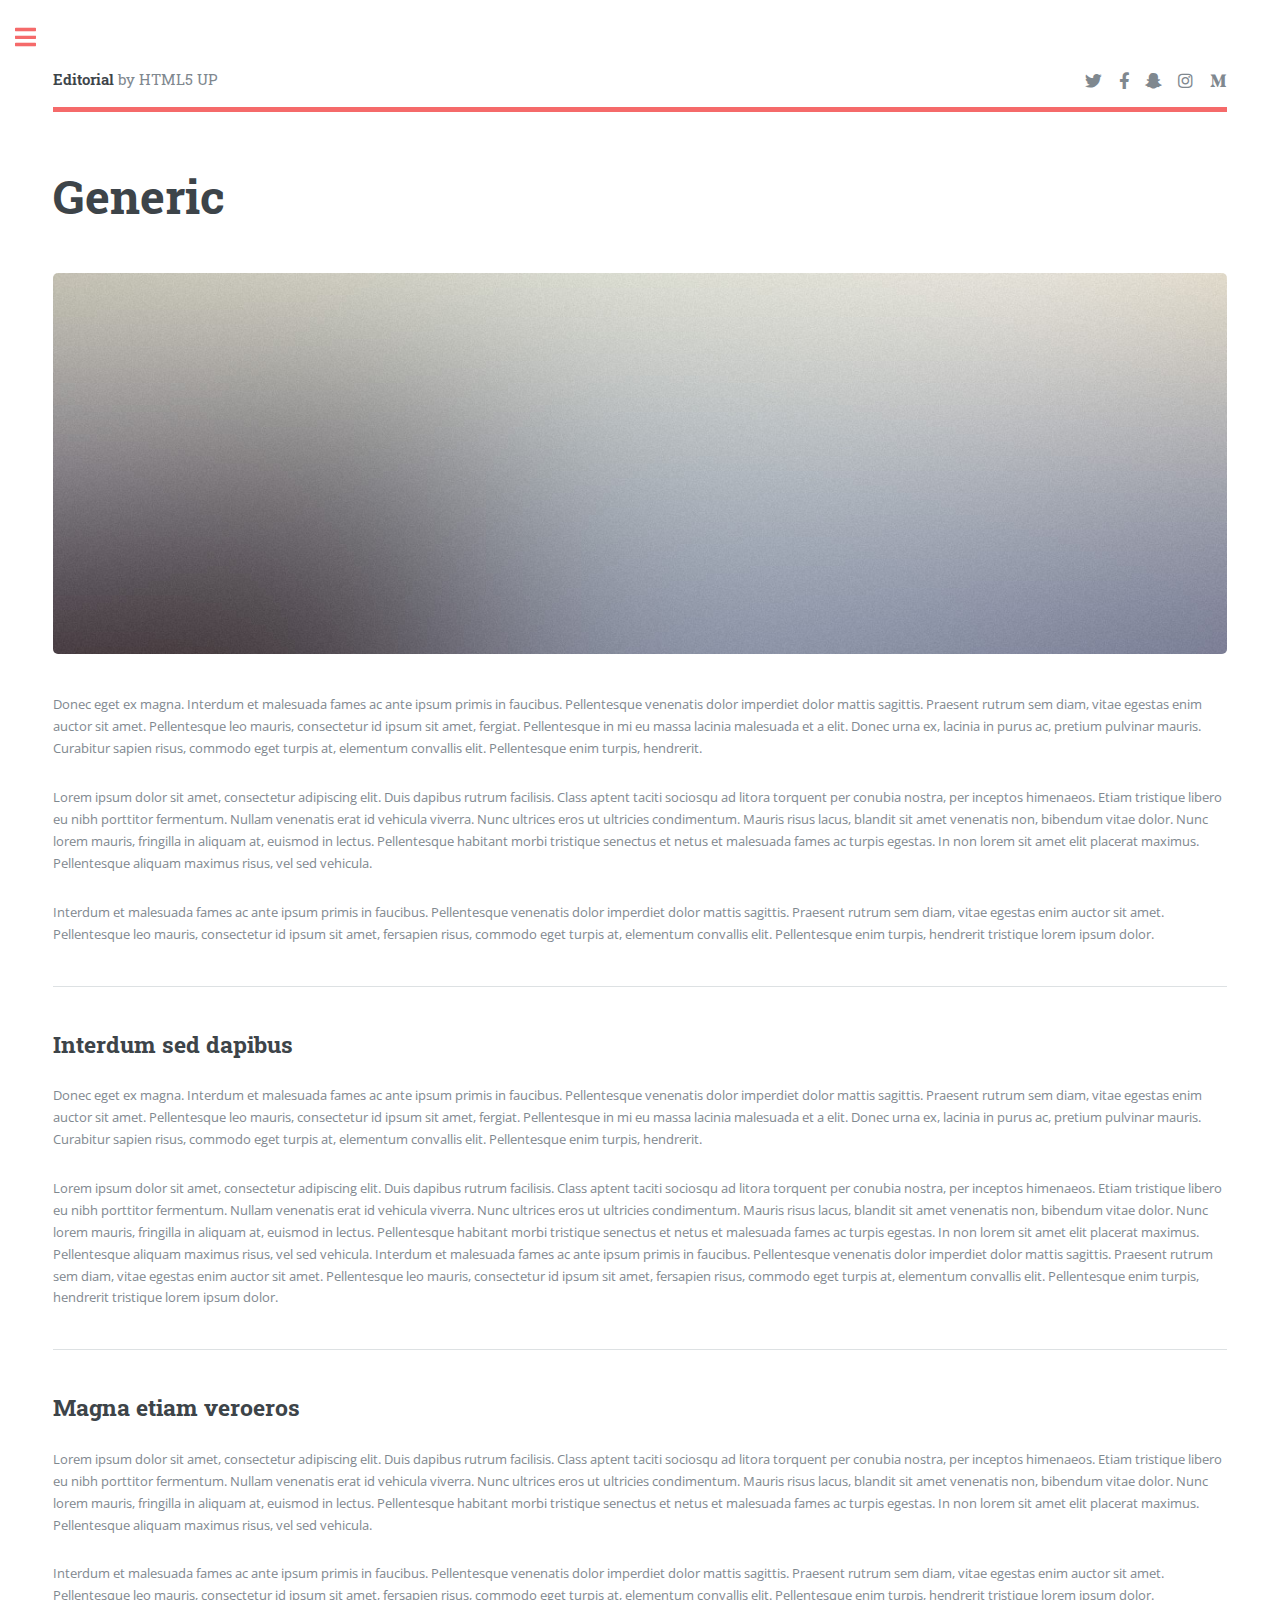
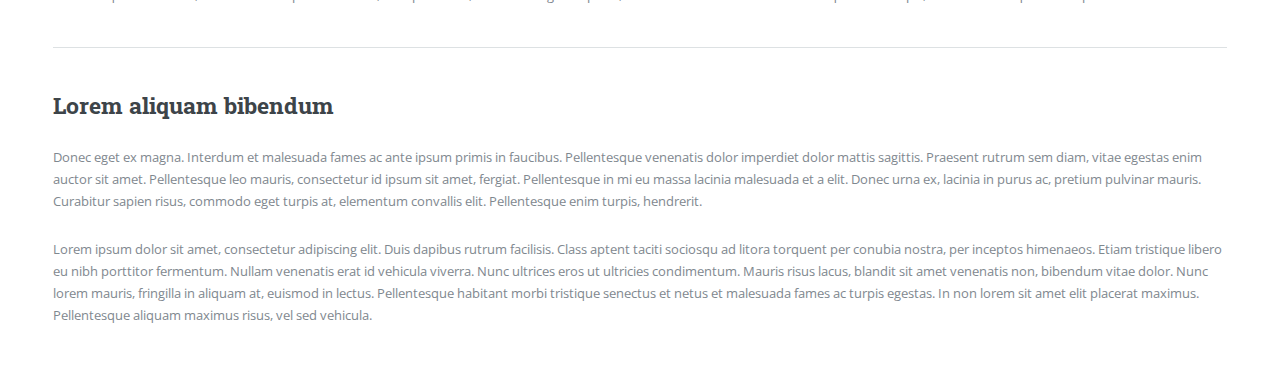
<file: generic.html>
<!DOCTYPE HTML>
<!--
	Editorial by HTML5 UP
	html5up.net | @ajlkn
	Free for personal and commercial use under the CCA 3.0 license (html5up.net/license)
-->
<html>
	<head>
		<title>Generic - Editorial by HTML5 UP</title>
		<meta charset="utf-8" />
		<meta name="viewport" content="width=device-width, initial-scale=1, user-scalable=no" />
		<link rel="stylesheet" href="assets/css/main.css" />
	</head>
	<body class="is-preload">

		<!-- Wrapper -->
			<div id="wrapper">

				<!-- Main -->
					<div id="main">
						<div class="inner">

							<!-- Header -->
								<header id="header">
									<a href="index.html" class="logo"><strong>Editorial</strong> by HTML5 UP</a>
									<ul class="icons">
										<li><a href="#" class="icon brands fa-twitter"><span class="label">Twitter</span></a></li>
										<li><a href="#" class="icon brands fa-facebook-f"><span class="label">Facebook</span></a></li>
										<li><a href="#" class="icon brands fa-snapchat-ghost"><span class="label">Snapchat</span></a></li>
										<li><a href="#" class="icon brands fa-instagram"><span class="label">Instagram</span></a></li>
										<li><a href="#" class="icon brands fa-medium-m"><span class="label">Medium</span></a></li>
									</ul>
								</header>

							<!-- Content -->
								<section>
									<header class="main">
										<h1>Generic</h1>
									</header>

									<span class="image main"><img src="images/pic11.jpg" alt="" /></span>

									<p>Donec eget ex magna. Interdum et malesuada fames ac ante ipsum primis in faucibus. Pellentesque venenatis dolor imperdiet dolor mattis sagittis. Praesent rutrum sem diam, vitae egestas enim auctor sit amet. Pellentesque leo mauris, consectetur id ipsum sit amet, fergiat. Pellentesque in mi eu massa lacinia malesuada et a elit. Donec urna ex, lacinia in purus ac, pretium pulvinar mauris. Curabitur sapien risus, commodo eget turpis at, elementum convallis elit. Pellentesque enim turpis, hendrerit.</p>
									<p>Lorem ipsum dolor sit amet, consectetur adipiscing elit. Duis dapibus rutrum facilisis. Class aptent taciti sociosqu ad litora torquent per conubia nostra, per inceptos himenaeos. Etiam tristique libero eu nibh porttitor fermentum. Nullam venenatis erat id vehicula viverra. Nunc ultrices eros ut ultricies condimentum. Mauris risus lacus, blandit sit amet venenatis non, bibendum vitae dolor. Nunc lorem mauris, fringilla in aliquam at, euismod in lectus. Pellentesque habitant morbi tristique senectus et netus et malesuada fames ac turpis egestas. In non lorem sit amet elit placerat maximus. Pellentesque aliquam maximus risus, vel sed vehicula.</p>
									<p>Interdum et malesuada fames ac ante ipsum primis in faucibus. Pellentesque venenatis dolor imperdiet dolor mattis sagittis. Praesent rutrum sem diam, vitae egestas enim auctor sit amet. Pellentesque leo mauris, consectetur id ipsum sit amet, fersapien risus, commodo eget turpis at, elementum convallis elit. Pellentesque enim turpis, hendrerit tristique lorem ipsum dolor.</p>

									<hr class="major" />

									<h2>Interdum sed dapibus</h2>
									<p>Donec eget ex magna. Interdum et malesuada fames ac ante ipsum primis in faucibus. Pellentesque venenatis dolor imperdiet dolor mattis sagittis. Praesent rutrum sem diam, vitae egestas enim auctor sit amet. Pellentesque leo mauris, consectetur id ipsum sit amet, fergiat. Pellentesque in mi eu massa lacinia malesuada et a elit. Donec urna ex, lacinia in purus ac, pretium pulvinar mauris. Curabitur sapien risus, commodo eget turpis at, elementum convallis elit. Pellentesque enim turpis, hendrerit.</p>
									<p>Lorem ipsum dolor sit amet, consectetur adipiscing elit. Duis dapibus rutrum facilisis. Class aptent taciti sociosqu ad litora torquent per conubia nostra, per inceptos himenaeos. Etiam tristique libero eu nibh porttitor fermentum. Nullam venenatis erat id vehicula viverra. Nunc ultrices eros ut ultricies condimentum. Mauris risus lacus, blandit sit amet venenatis non, bibendum vitae dolor. Nunc lorem mauris, fringilla in aliquam at, euismod in lectus. Pellentesque habitant morbi tristique senectus et netus et malesuada fames ac turpis egestas. In non lorem sit amet elit placerat maximus. Pellentesque aliquam maximus risus, vel sed vehicula. Interdum et malesuada fames ac ante ipsum primis in faucibus. Pellentesque venenatis dolor imperdiet dolor mattis sagittis. Praesent rutrum sem diam, vitae egestas enim auctor sit amet. Pellentesque leo mauris, consectetur id ipsum sit amet, fersapien risus, commodo eget turpis at, elementum convallis elit. Pellentesque enim turpis, hendrerit tristique lorem ipsum dolor.</p>

									<hr class="major" />

									<h2>Magna etiam veroeros</h2>
									<p>Lorem ipsum dolor sit amet, consectetur adipiscing elit. Duis dapibus rutrum facilisis. Class aptent taciti sociosqu ad litora torquent per conubia nostra, per inceptos himenaeos. Etiam tristique libero eu nibh porttitor fermentum. Nullam venenatis erat id vehicula viverra. Nunc ultrices eros ut ultricies condimentum. Mauris risus lacus, blandit sit amet venenatis non, bibendum vitae dolor. Nunc lorem mauris, fringilla in aliquam at, euismod in lectus. Pellentesque habitant morbi tristique senectus et netus et malesuada fames ac turpis egestas. In non lorem sit amet elit placerat maximus. Pellentesque aliquam maximus risus, vel sed vehicula.</p>
									<p>Interdum et malesuada fames ac ante ipsum primis in faucibus. Pellentesque venenatis dolor imperdiet dolor mattis sagittis. Praesent rutrum sem diam, vitae egestas enim auctor sit amet. Pellentesque leo mauris, consectetur id ipsum sit amet, fersapien risus, commodo eget turpis at, elementum convallis elit. Pellentesque enim turpis, hendrerit tristique lorem ipsum dolor.</p>

									<hr class="major" />

									<h2>Lorem aliquam bibendum</h2>
									<p>Donec eget ex magna. Interdum et malesuada fames ac ante ipsum primis in faucibus. Pellentesque venenatis dolor imperdiet dolor mattis sagittis. Praesent rutrum sem diam, vitae egestas enim auctor sit amet. Pellentesque leo mauris, consectetur id ipsum sit amet, fergiat. Pellentesque in mi eu massa lacinia malesuada et a elit. Donec urna ex, lacinia in purus ac, pretium pulvinar mauris. Curabitur sapien risus, commodo eget turpis at, elementum convallis elit. Pellentesque enim turpis, hendrerit.</p>
									<p>Lorem ipsum dolor sit amet, consectetur adipiscing elit. Duis dapibus rutrum facilisis. Class aptent taciti sociosqu ad litora torquent per conubia nostra, per inceptos himenaeos. Etiam tristique libero eu nibh porttitor fermentum. Nullam venenatis erat id vehicula viverra. Nunc ultrices eros ut ultricies condimentum. Mauris risus lacus, blandit sit amet venenatis non, bibendum vitae dolor. Nunc lorem mauris, fringilla in aliquam at, euismod in lectus. Pellentesque habitant morbi tristique senectus et netus et malesuada fames ac turpis egestas. In non lorem sit amet elit placerat maximus. Pellentesque aliquam maximus risus, vel sed vehicula.</p>

								</section>

						</div>
					</div>

				<!-- Sidebar -->
					<div id="sidebar">
						<div class="inner">

							<!-- Search -->
								<section id="search" class="alt">
									<form method="post" action="#">
										<input type="text" name="query" id="query" placeholder="Search" />
									</form>
								</section>

							<!-- Menu -->
								<nav id="menu">
									<header class="major">
										<h2>Menu</h2>
									</header>
									<ul>
										<li><a href="index.html">Homepage</a></li>
										<li><a href="generic.html">Generic</a></li>
										<li><a href="elements.html">Elements</a></li>
										<li>
											<span class="opener">Submenu</span>
											<ul>
												<li><a href="#">Lorem Dolor</a></li>
												<li><a href="#">Ipsum Adipiscing</a></li>
												<li><a href="#">Tempus Magna</a></li>
												<li><a href="#">Feugiat Veroeros</a></li>
											</ul>
										</li>
										<li><a href="#">Etiam Dolore</a></li>
										<li><a href="#">Adipiscing</a></li>
										<li>
											<span class="opener">Another Submenu</span>
											<ul>
												<li><a href="#">Lorem Dolor</a></li>
												<li><a href="#">Ipsum Adipiscing</a></li>
												<li><a href="#">Tempus Magna</a></li>
												<li><a href="#">Feugiat Veroeros</a></li>
											</ul>
										</li>
										<li><a href="#">Maximus Erat</a></li>
										<li><a href="#">Sapien Mauris</a></li>
										<li><a href="#">Amet Lacinia</a></li>
									</ul>
								</nav>

							<!-- Section -->
								<section>
									<header class="major">
										<h2>Ante interdum</h2>
									</header>
									<div class="mini-posts">
										<article>
											<a href="#" class="image"><img src="images/pic07.jpg" alt="" /></a>
											<p>Aenean ornare velit lacus, ac varius enim lorem ullamcorper dolore aliquam.</p>
										</article>
										<article>
											<a href="#" class="image"><img src="images/pic08.jpg" alt="" /></a>
											<p>Aenean ornare velit lacus, ac varius enim lorem ullamcorper dolore aliquam.</p>
										</article>
										<article>
											<a href="#" class="image"><img src="images/pic09.jpg" alt="" /></a>
											<p>Aenean ornare velit lacus, ac varius enim lorem ullamcorper dolore aliquam.</p>
										</article>
									</div>
									<ul class="actions">
										<li><a href="#" class="button">More</a></li>
									</ul>
								</section>

							<!-- Section -->
								<section>
									<header class="major">
										<h2>Get in touch</h2>
									</header>
									<p>Sed varius enim lorem ullamcorper dolore aliquam aenean ornare velit lacus, ac varius enim lorem ullamcorper dolore. Proin sed aliquam facilisis ante interdum. Sed nulla amet lorem feugiat tempus aliquam.</p>
									<ul class="contact">
										<li class="icon solid fa-envelope"><a href="#">information@untitled.tld</a></li>
										<li class="icon solid fa-phone">(000) 000-0000</li>
										<li class="icon solid fa-home">1234 Somewhere Road #8254<br />
										Nashville, TN 00000-0000</li>
									</ul>
								</section>

							<!-- Footer -->
								<footer id="footer">
									<p class="copyright">&copy; Untitled. All rights reserved. Demo Images: <a href="https://unsplash.com">Unsplash</a>. Design: <a href="https://html5up.net">HTML5 UP</a>.</p>
								</footer>

						</div>
					</div>

			</div>

		<!-- Scripts -->
			<script src="assets/js/jquery.min.js"></script>
			<script src="assets/js/browser.min.js"></script>
			<script src="assets/js/breakpoints.min.js"></script>
			<script src="assets/js/util.js"></script>
			<script src="assets/js/main.js"></script>

	</body>
</html>
</file>
<file: assets/css/main.css>
@import url(fontawesome-all.min.css);
@import url("https://fonts.googleapis.com/css?family=Open+Sans:400,600,400italic,600italic|Roboto+Slab:400,700");
/*
	Editorial by HTML5 UP
	html5up.net | @ajlkn
	Free for personal and commercial use under the CCA 3.0 license (html5up.net/license)
*/
html, body, div, span, applet, object,
iframe, h1, h2, h3, h4, h5, h6, p, blockquote,
pre, a, abbr, acronym, address, big, cite,
code, del, dfn, em, img, ins, kbd, q, s, samp,
small, strike, strong, sub, sup, tt, var, b,
u, i, center, dl, dt, dd, ol, ul, li, fieldset,
form, label, legend, table, caption, tbody,
tfoot, thead, tr, th, td, article, aside,
canvas, details, embed, figure, figcaption,
footer, header, hgroup, menu, nav, output, ruby,
section, summary, time, mark, audio, video {
  margin: 0;
  padding: 0;
  border: 0;
  font-size: 100%;
  font: inherit;
  vertical-align: baseline; }

article, aside, details, figcaption, figure,
footer, header, hgroup, menu, nav, section {
  display: block; }

body {
  line-height: 1; }

ol, ul {
  list-style: none; }

blockquote, q {
  quotes: none; }
  blockquote:before, blockquote:after, q:before, q:after {
    content: '';
    content: none; }

table {
  border-collapse: collapse;
  border-spacing: 0; }

body {
  -webkit-text-size-adjust: none; }

mark {
  background-color: transparent;
  color: inherit; }

input::-moz-focus-inner {
  border: 0;
  padding: 0; }

input, select, textarea {
  -moz-appearance: none;
  -webkit-appearance: none;
  -ms-appearance: none;
  appearance: none; }

/* Basic */
@-ms-viewport {
  width: device-width; }

body {
  -ms-overflow-style: scrollbar; }

@media screen and (max-width: 480px) {
  html, body {
    min-width: 320px; } }

html {
  box-sizing: border-box; }

*, *:before, *:after {
  box-sizing: inherit; }

body {
  background: #ffffff; }
  body.is-preload *, body.is-preload *:before, body.is-preload *:after, body.is-resizing *, body.is-resizing *:before, body.is-resizing *:after {
    -moz-animation: none !important;
    -webkit-animation: none !important;
    -ms-animation: none !important;
    animation: none !important;
    -moz-transition: none !important;
    -webkit-transition: none !important;
    -ms-transition: none !important;
    transition: none !important; }

/* Type */
body, input, select, textarea {
  color: #7f888f;
  font-family: "Open Sans", sans-serif;
  font-size: 13pt;
  font-weight: 400;
  line-height: 1.65; }
  @media screen and (max-width: 1680px) {
    body, input, select, textarea {
      font-size: 11pt; } }
  @media screen and (max-width: 1280px) {
    body, input, select, textarea {
      font-size: 10pt; } }
  @media screen and (max-width: 360px) {
    body, input, select, textarea {
      font-size: 9pt; } }

a {
  -moz-transition: color 0.2s ease-in-out, border-bottom-color 0.2s ease-in-out;
  -webkit-transition: color 0.2s ease-in-out, border-bottom-color 0.2s ease-in-out;
  -ms-transition: color 0.2s ease-in-out, border-bottom-color 0.2s ease-in-out;
  transition: color 0.2s ease-in-out, border-bottom-color 0.2s ease-in-out;
  border-bottom: dotted 1px;
  color: #f56a6a;
  text-decoration: none; }
  a:hover {
    border-bottom-color: #f56a6a;
    color: #f56a6a !important; }
    a:hover strong {
      color: inherit; }

strong, b {
  color: #3d4449;
  font-weight: 600; }

em, i {
  font-style: italic; }

p {
  margin: 0 0 2em 0; }

h1, h2, h3, h4, h5, h6 {
  color: #3d4449;
  font-family: "Roboto Slab", serif;
  font-weight: 700;
  line-height: 1.5;
  margin: 0 0 1em 0; }
  h1 a, h2 a, h3 a, h4 a, h5 a, h6 a {
    color: inherit;
    text-decoration: none;
    border-bottom: 0; }

h1 {
  font-size: 4em;
  margin: 0 0 0.5em 0;
  line-height: 1.3; }

h2 {
  font-size: 1.75em; }

h3 {
  font-size: 1.25em; }

h4 {
  font-size: 1.1em; }

h5 {
  font-size: 0.9em; }

h6 {
  font-size: 0.7em; }

@media screen and (max-width: 1680px) {
  h1 {
    font-size: 3.5em; } }

@media screen and (max-width: 980px) {
  h1 {
    font-size: 3.25em; } }

@media screen and (max-width: 736px) {
  h1 {
    font-size: 2em;
    line-height: 1.4; }
  h2 {
    font-size: 1.5em; } }

sub {
  font-size: 0.8em;
  position: relative;
  top: 0.5em; }

sup {
  font-size: 0.8em;
  position: relative;
  top: -0.5em; }

blockquote {
  border-left: solid 3px rgba(210, 215, 217, 0.75);
  font-style: italic;
  margin: 0 0 2em 0;
  padding: 0.5em 0 0.5em 2em; }

code {
  background: rgba(230, 235, 237, 0.25);
  border-radius: 0.375em;
  border: solid 1px rgba(210, 215, 217, 0.75);
  font-family: "Courier New", monospace;
  font-size: 0.9em;
  margin: 0 0.25em;
  padding: 0.25em 0.65em; }

pre {
  -webkit-overflow-scrolling: touch;
  font-family: "Courier New", monospace;
  font-size: 0.9em;
  margin: 0 0 2em 0; }
  pre code {
    display: block;
    line-height: 1.75;
    padding: 1em 1.5em;
    overflow-x: auto; }

hr {
  border: 0;
  border-bottom: solid 1px rgba(210, 215, 217, 0.75);
  margin: 2em 0; }
  hr.major {
    margin: 3em 0; }

.align-left {
  text-align: left; }

.align-center {
  text-align: center; }

.align-right {
  text-align: right; }

/* Row */
.row {
  display: flex;
  flex-wrap: wrap;
  box-sizing: border-box;
  align-items: stretch; }
  .row > * {
    box-sizing: border-box; }
  .row.gtr-uniform > * > :last-child {
    margin-bottom: 0; }
  .row.aln-left {
    justify-content: flex-start; }
  .row.aln-center {
    justify-content: center; }
  .row.aln-right {
    justify-content: flex-end; }
  .row.aln-top {
    align-items: flex-start; }
  .row.aln-middle {
    align-items: center; }
  .row.aln-bottom {
    align-items: flex-end; }
  .row > .imp {
    order: -1; }
  .row > .col-1 {
    width: 8.33333%; }
  .row > .off-1 {
    margin-left: 8.33333%; }
  .row > .col-2 {
    width: 16.66667%; }
  .row > .off-2 {
    margin-left: 16.66667%; }
  .row > .col-3 {
    width: 25%; }
  .row > .off-3 {
    margin-left: 25%; }
  .row > .col-4 {
    width: 33.33333%; }
  .row > .off-4 {
    margin-left: 33.33333%; }
  .row > .col-5 {
    width: 41.66667%; }
  .row > .off-5 {
    margin-left: 41.66667%; }
  .row > .col-6 {
    width: 50%; }
  .row > .off-6 {
    margin-left: 50%; }
  .row > .col-7 {
    width: 58.33333%; }
  .row > .off-7 {
    margin-left: 58.33333%; }
  .row > .col-8 {
    width: 66.66667%; }
  .row > .off-8 {
    margin-left: 66.66667%; }
  .row > .col-9 {
    width: 75%; }
  .row > .off-9 {
    margin-left: 75%; }
  .row > .col-10 {
    width: 83.33333%; }
  .row > .off-10 {
    margin-left: 83.33333%; }
  .row > .col-11 {
    width: 91.66667%; }
  .row > .off-11 {
    margin-left: 91.66667%; }
  .row > .col-12 {
    width: 100%; }
  .row > .off-12 {
    margin-left: 100%; }
  .row.gtr-0 {
    margin-top: 0;
    margin-left: 0em; }
    .row.gtr-0 > * {
      padding: 0 0 0 0em; }
    .row.gtr-0.gtr-uniform {
      margin-top: 0em; }
      .row.gtr-0.gtr-uniform > * {
        padding-top: 0em; }
  .row.gtr-25 {
    margin-top: 0;
    margin-left: -0.375em; }
    .row.gtr-25 > * {
      padding: 0 0 0 0.375em; }
    .row.gtr-25.gtr-uniform {
      margin-top: -0.375em; }
      .row.gtr-25.gtr-uniform > * {
        padding-top: 0.375em; }
  .row.gtr-50 {
    margin-top: 0;
    margin-left: -0.75em; }
    .row.gtr-50 > * {
      padding: 0 0 0 0.75em; }
    .row.gtr-50.gtr-uniform {
      margin-top: -0.75em; }
      .row.gtr-50.gtr-uniform > * {
        padding-top: 0.75em; }
  .row {
    margin-top: 0;
    margin-left: -1.5em; }
    .row > * {
      padding: 0 0 0 1.5em; }
    .row.gtr-uniform {
      margin-top: -1.5em; }
      .row.gtr-uniform > * {
        padding-top: 1.5em; }
  .row.gtr-150 {
    margin-top: 0;
    margin-left: -2.25em; }
    .row.gtr-150 > * {
      padding: 0 0 0 2.25em; }
    .row.gtr-150.gtr-uniform {
      margin-top: -2.25em; }
      .row.gtr-150.gtr-uniform > * {
        padding-top: 2.25em; }
  .row.gtr-200 {
    margin-top: 0;
    margin-left: -3em; }
    .row.gtr-200 > * {
      padding: 0 0 0 3em; }
    .row.gtr-200.gtr-uniform {
      margin-top: -3em; }
      .row.gtr-200.gtr-uniform > * {
        padding-top: 3em; }
  @media screen and (max-width: 1680px) {
    .row {
      display: flex;
      flex-wrap: wrap;
      box-sizing: border-box;
      align-items: stretch; }
      .row > * {
        box-sizing: border-box; }
      .row.gtr-uniform > * > :last-child {
        margin-bottom: 0; }
      .row.aln-left {
        justify-content: flex-start; }
      .row.aln-center {
        justify-content: center; }
      .row.aln-right {
        justify-content: flex-end; }
      .row.aln-top {
        align-items: flex-start; }
      .row.aln-middle {
        align-items: center; }
      .row.aln-bottom {
        align-items: flex-end; }
      .row > .imp-xlarge {
        order: -1; }
      .row > .col-1-xlarge {
        width: 8.33333%; }
      .row > .off-1-xlarge {
        margin-left: 8.33333%; }
      .row > .col-2-xlarge {
        width: 16.66667%; }
      .row > .off-2-xlarge {
        margin-left: 16.66667%; }
      .row > .col-3-xlarge {
        width: 25%; }
      .row > .off-3-xlarge {
        margin-left: 25%; }
      .row > .col-4-xlarge {
        width: 33.33333%; }
      .row > .off-4-xlarge {
        margin-left: 33.33333%; }
      .row > .col-5-xlarge {
        width: 41.66667%; }
      .row > .off-5-xlarge {
        margin-left: 41.66667%; }
      .row > .col-6-xlarge {
        width: 50%; }
      .row > .off-6-xlarge {
        margin-left: 50%; }
      .row > .col-7-xlarge {
        width: 58.33333%; }
      .row > .off-7-xlarge {
        margin-left: 58.33333%; }
      .row > .col-8-xlarge {
        width: 66.66667%; }
      .row > .off-8-xlarge {
        margin-left: 66.66667%; }
      .row > .col-9-xlarge {
        width: 75%; }
      .row > .off-9-xlarge {
        margin-left: 75%; }
      .row > .col-10-xlarge {
        width: 83.33333%; }
      .row > .off-10-xlarge {
        margin-left: 83.33333%; }
      .row > .col-11-xlarge {
        width: 91.66667%; }
      .row > .off-11-xlarge {
        margin-left: 91.66667%; }
      .row > .col-12-xlarge {
        width: 100%; }
      .row > .off-12-xlarge {
        margin-left: 100%; }
      .row.gtr-0 {
        margin-top: 0;
        margin-left: 0em; }
        .row.gtr-0 > * {
          padding: 0 0 0 0em; }
        .row.gtr-0.gtr-uniform {
          margin-top: 0em; }
          .row.gtr-0.gtr-uniform > * {
            padding-top: 0em; }
      .row.gtr-25 {
        margin-top: 0;
        margin-left: -0.375em; }
        .row.gtr-25 > * {
          padding: 0 0 0 0.375em; }
        .row.gtr-25.gtr-uniform {
          margin-top: -0.375em; }
          .row.gtr-25.gtr-uniform > * {
            padding-top: 0.375em; }
      .row.gtr-50 {
        margin-top: 0;
        margin-left: -0.75em; }
        .row.gtr-50 > * {
          padding: 0 0 0 0.75em; }
        .row.gtr-50.gtr-uniform {
          margin-top: -0.75em; }
          .row.gtr-50.gtr-uniform > * {
            padding-top: 0.75em; }
      .row {
        margin-top: 0;
        margin-left: -1.5em; }
        .row > * {
          padding: 0 0 0 1.5em; }
        .row.gtr-uniform {
          margin-top: -1.5em; }
          .row.gtr-uniform > * {
            padding-top: 1.5em; }
      .row.gtr-150 {
        margin-top: 0;
        margin-left: -2.25em; }
        .row.gtr-150 > * {
          padding: 0 0 0 2.25em; }
        .row.gtr-150.gtr-uniform {
          margin-top: -2.25em; }
          .row.gtr-150.gtr-uniform > * {
            padding-top: 2.25em; }
      .row.gtr-200 {
        margin-top: 0;
        margin-left: -3em; }
        .row.gtr-200 > * {
          padding: 0 0 0 3em; }
        .row.gtr-200.gtr-uniform {
          margin-top: -3em; }
          .row.gtr-200.gtr-uniform > * {
            padding-top: 3em; } }
  @media screen and (max-width: 1280px) {
    .row {
      display: flex;
      flex-wrap: wrap;
      box-sizing: border-box;
      align-items: stretch; }
      .row > * {
        box-sizing: border-box; }
      .row.gtr-uniform > * > :last-child {
        margin-bottom: 0; }
      .row.aln-left {
        justify-content: flex-start; }
      .row.aln-center {
        justify-content: center; }
      .row.aln-right {
        justify-content: flex-end; }
      .row.aln-top {
        align-items: flex-start; }
      .row.aln-middle {
        align-items: center; }
      .row.aln-bottom {
        align-items: flex-end; }
      .row > .imp-large {
        order: -1; }
      .row > .col-1-large {
        width: 8.33333%; }
      .row > .off-1-large {
        margin-left: 8.33333%; }
      .row > .col-2-large {
        width: 16.66667%; }
      .row > .off-2-large {
        margin-left: 16.66667%; }
      .row > .col-3-large {
        width: 25%; }
      .row > .off-3-large {
        margin-left: 25%; }
      .row > .col-4-large {
        width: 33.33333%; }
      .row > .off-4-large {
        margin-left: 33.33333%; }
      .row > .col-5-large {
        width: 41.66667%; }
      .row > .off-5-large {
        margin-left: 41.66667%; }
      .row > .col-6-large {
        width: 50%; }
      .row > .off-6-large {
        margin-left: 50%; }
      .row > .col-7-large {
        width: 58.33333%; }
      .row > .off-7-large {
        margin-left: 58.33333%; }
      .row > .col-8-large {
        width: 66.66667%; }
      .row > .off-8-large {
        margin-left: 66.66667%; }
      .row > .col-9-large {
        width: 75%; }
      .row > .off-9-large {
        margin-left: 75%; }
      .row > .col-10-large {
        width: 83.33333%; }
      .row > .off-10-large {
        margin-left: 83.33333%; }
      .row > .col-11-large {
        width: 91.66667%; }
      .row > .off-11-large {
        margin-left: 91.66667%; }
      .row > .col-12-large {
        width: 100%; }
      .row > .off-12-large {
        margin-left: 100%; }
      .row.gtr-0 {
        margin-top: 0;
        margin-left: 0em; }
        .row.gtr-0 > * {
          padding: 0 0 0 0em; }
        .row.gtr-0.gtr-uniform {
          margin-top: 0em; }
          .row.gtr-0.gtr-uniform > * {
            padding-top: 0em; }
      .row.gtr-25 {
        margin-top: 0;
        margin-left: -0.375em; }
        .row.gtr-25 > * {
          padding: 0 0 0 0.375em; }
        .row.gtr-25.gtr-uniform {
          margin-top: -0.375em; }
          .row.gtr-25.gtr-uniform > * {
            padding-top: 0.375em; }
      .row.gtr-50 {
        margin-top: 0;
        margin-left: -0.75em; }
        .row.gtr-50 > * {
          padding: 0 0 0 0.75em; }
        .row.gtr-50.gtr-uniform {
          margin-top: -0.75em; }
          .row.gtr-50.gtr-uniform > * {
            padding-top: 0.75em; }
      .row {
        margin-top: 0;
        margin-left: -1.5em; }
        .row > * {
          padding: 0 0 0 1.5em; }
        .row.gtr-uniform {
          margin-top: -1.5em; }
          .row.gtr-uniform > * {
            padding-top: 1.5em; }
      .row.gtr-150 {
        margin-top: 0;
        margin-left: -2.25em; }
        .row.gtr-150 > * {
          padding: 0 0 0 2.25em; }
        .row.gtr-150.gtr-uniform {
          margin-top: -2.25em; }
          .row.gtr-150.gtr-uniform > * {
            padding-top: 2.25em; }
      .row.gtr-200 {
        margin-top: 0;
        margin-left: -3em; }
        .row.gtr-200 > * {
          padding: 0 0 0 3em; }
        .row.gtr-200.gtr-uniform {
          margin-top: -3em; }
          .row.gtr-200.gtr-uniform > * {
            padding-top: 3em; } }
  @media screen and (max-width: 980px) {
    .row {
      display: flex;
      flex-wrap: wrap;
      box-sizing: border-box;
      align-items: stretch; }
      .row > * {
        box-sizing: border-box; }
      .row.gtr-uniform > * > :last-child {
        margin-bottom: 0; }
      .row.aln-left {
        justify-content: flex-start; }
      .row.aln-center {
        justify-content: center; }
      .row.aln-right {
        justify-content: flex-end; }
      .row.aln-top {
        align-items: flex-start; }
      .row.aln-middle {
        align-items: center; }
      .row.aln-bottom {
        align-items: flex-end; }
      .row > .imp-medium {
        order: -1; }
      .row > .col-1-medium {
        width: 8.33333%; }
      .row > .off-1-medium {
        margin-left: 8.33333%; }
      .row > .col-2-medium {
        width: 16.66667%; }
      .row > .off-2-medium {
        margin-left: 16.66667%; }
      .row > .col-3-medium {
        width: 25%; }
      .row > .off-3-medium {
        margin-left: 25%; }
      .row > .col-4-medium {
        width: 33.33333%; }
      .row > .off-4-medium {
        margin-left: 33.33333%; }
      .row > .col-5-medium {
        width: 41.66667%; }
      .row > .off-5-medium {
        margin-left: 41.66667%; }
      .row > .col-6-medium {
        width: 50%; }
      .row > .off-6-medium {
        margin-left: 50%; }
      .row > .col-7-medium {
        width: 58.33333%; }
      .row > .off-7-medium {
        margin-left: 58.33333%; }
      .row > .col-8-medium {
        width: 66.66667%; }
      .row > .off-8-medium {
        margin-left: 66.66667%; }
      .row > .col-9-medium {
        width: 75%; }
      .row > .off-9-medium {
        margin-left: 75%; }
      .row > .col-10-medium {
        width: 83.33333%; }
      .row > .off-10-medium {
        margin-left: 83.33333%; }
      .row > .col-11-medium {
        width: 91.66667%; }
      .row > .off-11-medium {
        margin-left: 91.66667%; }
      .row > .col-12-medium {
        width: 100%; }
      .row > .off-12-medium {
        margin-left: 100%; }
      .row.gtr-0 {
        margin-top: 0;
        margin-left: 0em; }
        .row.gtr-0 > * {
          padding: 0 0 0 0em; }
        .row.gtr-0.gtr-uniform {
          margin-top: 0em; }
          .row.gtr-0.gtr-uniform > * {
            padding-top: 0em; }
      .row.gtr-25 {
        margin-top: 0;
        margin-left: -0.375em; }
        .row.gtr-25 > * {
          padding: 0 0 0 0.375em; }
        .row.gtr-25.gtr-uniform {
          margin-top: -0.375em; }
          .row.gtr-25.gtr-uniform > * {
            padding-top: 0.375em; }
      .row.gtr-50 {
        margin-top: 0;
        margin-left: -0.75em; }
        .row.gtr-50 > * {
          padding: 0 0 0 0.75em; }
        .row.gtr-50.gtr-uniform {
          margin-top: -0.75em; }
          .row.gtr-50.gtr-uniform > * {
            padding-top: 0.75em; }
      .row {
        margin-top: 0;
        margin-left: -1.5em; }
        .row > * {
          padding: 0 0 0 1.5em; }
        .row.gtr-uniform {
          margin-top: -1.5em; }
          .row.gtr-uniform > * {
            padding-top: 1.5em; }
      .row.gtr-150 {
        margin-top: 0;
        margin-left: -2.25em; }
        .row.gtr-150 > * {
          padding: 0 0 0 2.25em; }
        .row.gtr-150.gtr-uniform {
          margin-top: -2.25em; }
          .row.gtr-150.gtr-uniform > * {
            padding-top: 2.25em; }
      .row.gtr-200 {
        margin-top: 0;
        margin-left: -3em; }
        .row.gtr-200 > * {
          padding: 0 0 0 3em; }
        .row.gtr-200.gtr-uniform {
          margin-top: -3em; }
          .row.gtr-200.gtr-uniform > * {
            padding-top: 3em; } }
  @media screen and (max-width: 736px) {
    .row {
      display: flex;
      flex-wrap: wrap;
      box-sizing: border-box;
      align-items: stretch; }
      .row > * {
        box-sizing: border-box; }
      .row.gtr-uniform > * > :last-child {
        margin-bottom: 0; }
      .row.aln-left {
        justify-content: flex-start; }
      .row.aln-center {
        justify-content: center; }
      .row.aln-right {
        justify-content: flex-end; }
      .row.aln-top {
        align-items: flex-start; }
      .row.aln-middle {
        align-items: center; }
      .row.aln-bottom {
        align-items: flex-end; }
      .row > .imp-small {
        order: -1; }
      .row > .col-1-small {
        width: 8.33333%; }
      .row > .off-1-small {
        margin-left: 8.33333%; }
      .row > .col-2-small {
        width: 16.66667%; }
      .row > .off-2-small {
        margin-left: 16.66667%; }
      .row > .col-3-small {
        width: 25%; }
      .row > .off-3-small {
        margin-left: 25%; }
      .row > .col-4-small {
        width: 33.33333%; }
      .row > .off-4-small {
        margin-left: 33.33333%; }
      .row > .col-5-small {
        width: 41.66667%; }
      .row > .off-5-small {
        margin-left: 41.66667%; }
      .row > .col-6-small {
        width: 50%; }
      .row > .off-6-small {
        margin-left: 50%; }
      .row > .col-7-small {
        width: 58.33333%; }
      .row > .off-7-small {
        margin-left: 58.33333%; }
      .row > .col-8-small {
        width: 66.66667%; }
      .row > .off-8-small {
        margin-left: 66.66667%; }
      .row > .col-9-small {
        width: 75%; }
      .row > .off-9-small {
        margin-left: 75%; }
      .row > .col-10-small {
        width: 83.33333%; }
      .row > .off-10-small {
        margin-left: 83.33333%; }
      .row > .col-11-small {
        width: 91.66667%; }
      .row > .off-11-small {
        margin-left: 91.66667%; }
      .row > .col-12-small {
        width: 100%; }
      .row > .off-12-small {
        margin-left: 100%; }
      .row.gtr-0 {
        margin-top: 0;
        margin-left: 0em; }
        .row.gtr-0 > * {
          padding: 0 0 0 0em; }
        .row.gtr-0.gtr-uniform {
          margin-top: 0em; }
          .row.gtr-0.gtr-uniform > * {
            padding-top: 0em; }
      .row.gtr-25 {
        margin-top: 0;
        margin-left: -0.375em; }
        .row.gtr-25 > * {
          padding: 0 0 0 0.375em; }
        .row.gtr-25.gtr-uniform {
          margin-top: -0.375em; }
          .row.gtr-25.gtr-uniform > * {
            padding-top: 0.375em; }
      .row.gtr-50 {
        margin-top: 0;
        margin-left: -0.75em; }
        .row.gtr-50 > * {
          padding: 0 0 0 0.75em; }
        .row.gtr-50.gtr-uniform {
          margin-top: -0.75em; }
          .row.gtr-50.gtr-uniform > * {
            padding-top: 0.75em; }
      .row {
        margin-top: 0;
        margin-left: -1.5em; }
        .row > * {
          padding: 0 0 0 1.5em; }
        .row.gtr-uniform {
          margin-top: -1.5em; }
          .row.gtr-uniform > * {
            padding-top: 1.5em; }
      .row.gtr-150 {
        margin-top: 0;
        margin-left: -2.25em; }
        .row.gtr-150 > * {
          padding: 0 0 0 2.25em; }
        .row.gtr-150.gtr-uniform {
          margin-top: -2.25em; }
          .row.gtr-150.gtr-uniform > * {
            padding-top: 2.25em; }
      .row.gtr-200 {
        margin-top: 0;
        margin-left: -3em; }
        .row.gtr-200 > * {
          padding: 0 0 0 3em; }
        .row.gtr-200.gtr-uniform {
          margin-top: -3em; }
          .row.gtr-200.gtr-uniform > * {
            padding-top: 3em; } }
  @media screen and (max-width: 480px) {
    .row {
      display: flex;
      flex-wrap: wrap;
      box-sizing: border-box;
      align-items: stretch; }
      .row > * {
        box-sizing: border-box; }
      .row.gtr-uniform > * > :last-child {
        margin-bottom: 0; }
      .row.aln-left {
        justify-content: flex-start; }
      .row.aln-center {
        justify-content: center; }
      .row.aln-right {
        justify-content: flex-end; }
      .row.aln-top {
        align-items: flex-start; }
      .row.aln-middle {
        align-items: center; }
      .row.aln-bottom {
        align-items: flex-end; }
      .row > .imp-xsmall {
        order: -1; }
      .row > .col-1-xsmall {
        width: 8.33333%; }
      .row > .off-1-xsmall {
        margin-left: 8.33333%; }
      .row > .col-2-xsmall {
        width: 16.66667%; }
      .row > .off-2-xsmall {
        margin-left: 16.66667%; }
      .row > .col-3-xsmall {
        width: 25%; }
      .row > .off-3-xsmall {
        margin-left: 25%; }
      .row > .col-4-xsmall {
        width: 33.33333%; }
      .row > .off-4-xsmall {
        margin-left: 33.33333%; }
      .row > .col-5-xsmall {
        width: 41.66667%; }
      .row > .off-5-xsmall {
        margin-left: 41.66667%; }
      .row > .col-6-xsmall {
        width: 50%; }
      .row > .off-6-xsmall {
        margin-left: 50%; }
      .row > .col-7-xsmall {
        width: 58.33333%; }
      .row > .off-7-xsmall {
        margin-left: 58.33333%; }
      .row > .col-8-xsmall {
        width: 66.66667%; }
      .row > .off-8-xsmall {
        margin-left: 66.66667%; }
      .row > .col-9-xsmall {
        width: 75%; }
      .row > .off-9-xsmall {
        margin-left: 75%; }
      .row > .col-10-xsmall {
        width: 83.33333%; }
      .row > .off-10-xsmall {
        margin-left: 83.33333%; }
      .row > .col-11-xsmall {
        width: 91.66667%; }
      .row > .off-11-xsmall {
        margin-left: 91.66667%; }
      .row > .col-12-xsmall {
        width: 100%; }
      .row > .off-12-xsmall {
        margin-left: 100%; }
      .row.gtr-0 {
        margin-top: 0;
        margin-left: 0em; }
        .row.gtr-0 > * {
          padding: 0 0 0 0em; }
        .row.gtr-0.gtr-uniform {
          margin-top: 0em; }
          .row.gtr-0.gtr-uniform > * {
            padding-top: 0em; }
      .row.gtr-25 {
        margin-top: 0;
        margin-left: -0.375em; }
        .row.gtr-25 > * {
          padding: 0 0 0 0.375em; }
        .row.gtr-25.gtr-uniform {
          margin-top: -0.375em; }
          .row.gtr-25.gtr-uniform > * {
            padding-top: 0.375em; }
      .row.gtr-50 {
        margin-top: 0;
        margin-left: -0.75em; }
        .row.gtr-50 > * {
          padding: 0 0 0 0.75em; }
        .row.gtr-50.gtr-uniform {
          margin-top: -0.75em; }
          .row.gtr-50.gtr-uniform > * {
            padding-top: 0.75em; }
      .row {
        margin-top: 0;
        margin-left: -1.5em; }
        .row > * {
          padding: 0 0 0 1.5em; }
        .row.gtr-uniform {
          margin-top: -1.5em; }
          .row.gtr-uniform > * {
            padding-top: 1.5em; }
      .row.gtr-150 {
        margin-top: 0;
        margin-left: -2.25em; }
        .row.gtr-150 > * {
          padding: 0 0 0 2.25em; }
        .row.gtr-150.gtr-uniform {
          margin-top: -2.25em; }
          .row.gtr-150.gtr-uniform > * {
            padding-top: 2.25em; }
      .row.gtr-200 {
        margin-top: 0;
        margin-left: -3em; }
        .row.gtr-200 > * {
          padding: 0 0 0 3em; }
        .row.gtr-200.gtr-uniform {
          margin-top: -3em; }
          .row.gtr-200.gtr-uniform > * {
            padding-top: 3em; } }

/* Section/Article */
section.special, article.special {
  text-align: center; }

header p {
  font-family: "Roboto Slab", serif;
  font-size: 1em;
  font-weight: 400;
  letter-spacing: 0.075em;
  margin-top: -0.5em;
  text-transform: uppercase; }

header.major > :last-child {
  border-bottom: solid 3px #f56a6a;
  display: inline-block;
  margin: 0 0 2em 0;
  padding: 0 0.75em 0.5em 0; }

header.main > :last-child {
  margin: 0 0 1em 0; }

/* Form */
form {
  margin: 0 0 2em 0; }

label {
  color: #3d4449;
  display: block;
  font-size: 0.9em;
  font-weight: 600;
  margin: 0 0 1em 0; }

input[type="text"],
input[type="password"],
input[type="email"],
input[type="tel"],
input[type="search"],
input[type="url"],
select,
textarea {
  -moz-appearance: none;
  -webkit-appearance: none;
  -ms-appearance: none;
  appearance: none;
  background: #ffffff;
  border-radius: 0.375em;
  border: none;
  border: solid 1px rgba(210, 215, 217, 0.75);
  color: inherit;
  display: block;
  outline: 0;
  padding: 0 1em;
  text-decoration: none;
  width: 100%; }
  input[type="text"]:invalid,
  input[type="password"]:invalid,
  input[type="email"]:invalid,
  input[type="tel"]:invalid,
  input[type="search"]:invalid,
  input[type="url"]:invalid,
  select:invalid,
  textarea:invalid {
    box-shadow: none; }
  input[type="text"]:focus,
  input[type="password"]:focus,
  input[type="email"]:focus,
  input[type="tel"]:focus,
  input[type="search"]:focus,
  input[type="url"]:focus,
  select:focus,
  textarea:focus {
    border-color: #f56a6a;
    box-shadow: 0 0 0 1px #f56a6a; }

select {
  background-image: url("data:image/svg+xml;charset=utf8,%3Csvg xmlns='http://www.w3.org/2000/svg' width='40' height='40' preserveAspectRatio='none' viewBox='0 0 40 40'%3E%3Cpath d='M9.4,12.3l10.4,10.4l10.4-10.4c0.2-0.2,0.5-0.4,0.9-0.4c0.3,0,0.6,0.1,0.9,0.4l3.3,3.3c0.2,0.2,0.4,0.5,0.4,0.9 c0,0.4-0.1,0.6-0.4,0.9L20.7,31.9c-0.2,0.2-0.5,0.4-0.9,0.4c-0.3,0-0.6-0.1-0.9-0.4L4.3,17.3c-0.2-0.2-0.4-0.5-0.4-0.9 c0-0.4,0.1-0.6,0.4-0.9l3.3-3.3c0.2-0.2,0.5-0.4,0.9-0.4S9.1,12.1,9.4,12.3z' fill='rgba(210, 215, 217, 0.75)' /%3E%3C/svg%3E");
  background-size: 1.25em;
  background-repeat: no-repeat;
  background-position: calc(100% - 1em) center;
  height: 2.75em;
  padding-right: 2.75em;
  text-overflow: ellipsis; }
  select option {
    color: #3d4449;
    background: #ffffff; }
  select:focus::-ms-value {
    background-color: transparent; }
  select::-ms-expand {
    display: none; }

input[type="text"],
input[type="password"],
input[type="email"],
input[type="tel"],
input[type="search"],
input[type="url"],
select {
  height: 2.75em; }

textarea {
  padding: 0.75em 1em; }

input[type="checkbox"],
input[type="radio"] {
  -moz-appearance: none;
  -webkit-appearance: none;
  -ms-appearance: none;
  appearance: none;
  display: block;
  float: left;
  margin-right: -2em;
  opacity: 0;
  width: 1em;
  z-index: -1; }
  input[type="checkbox"] + label,
  input[type="radio"] + label {
    text-decoration: none;
    color: #7f888f;
    cursor: pointer;
    display: inline-block;
    font-size: 1em;
    font-weight: 400;
    padding-left: 2.4em;
    padding-right: 0.75em;
    position: relative; }
    input[type="checkbox"] + label:before,
    input[type="radio"] + label:before {
      -moz-osx-font-smoothing: grayscale;
      -webkit-font-smoothing: antialiased;
      display: inline-block;
      font-style: normal;
      font-variant: normal;
      text-rendering: auto;
      line-height: 1;
      text-transform: none !important;
      font-family: 'Font Awesome 5 Free';
      font-weight: 900; }
    input[type="checkbox"] + label:before,
    input[type="radio"] + label:before {
      background: #ffffff;
      border-radius: 0.375em;
      border: solid 1px rgba(210, 215, 217, 0.75);
      content: '';
      display: inline-block;
      font-size: 0.8em;
      height: 2.0625em;
      left: 0;
      line-height: 2.0625em;
      position: absolute;
      text-align: center;
      top: 0;
      width: 2.0625em; }
  input[type="checkbox"]:checked + label:before,
  input[type="radio"]:checked + label:before {
    background: #3d4449;
    border-color: #3d4449;
    color: #ffffff;
    content: '\f00c'; }
  input[type="checkbox"]:focus + label:before,
  input[type="radio"]:focus + label:before {
    border-color: #f56a6a;
    box-shadow: 0 0 0 1px #f56a6a; }

input[type="checkbox"] + label:before {
  border-radius: 0.375em; }

input[type="radio"] + label:before {
  border-radius: 100%; }

::-webkit-input-placeholder {
  color: #9fa3a6 !important;
  opacity: 1.0; }

:-moz-placeholder {
  color: #9fa3a6 !important;
  opacity: 1.0; }

::-moz-placeholder {
  color: #9fa3a6 !important;
  opacity: 1.0; }

:-ms-input-placeholder {
  color: #9fa3a6 !important;
  opacity: 1.0; }

/* Box */
.box {
  border-radius: 0.375em;
  border: solid 1px rgba(210, 215, 217, 0.75);
  margin-bottom: 2em;
  padding: 1.5em; }
  .box > :last-child,
  .box > :last-child > :last-child,
  .box > :last-child > :last-child > :last-child {
    margin-bottom: 0; }
  .box.alt {
    border: 0;
    border-radius: 0;
    padding: 0; }

/* Icon */
.icon {
  text-decoration: none;
  border-bottom: none;
  position: relative; }
  .icon:before {
    -moz-osx-font-smoothing: grayscale;
    -webkit-font-smoothing: antialiased;
    display: inline-block;
    font-style: normal;
    font-variant: normal;
    text-rendering: auto;
    line-height: 1;
    text-transform: none !important;
    font-family: 'Font Awesome 5 Free';
    font-weight: 400; }
  .icon > .label {
    display: none; }
  .icon:before {
    line-height: inherit; }
  .icon.solid:before {
    font-weight: 900; }
  .icon.brands:before {
    font-family: 'Font Awesome 5 Brands'; }

/* Image */
.image.object {
  border-radius: 50%;
}

.image {
  border-radius: 0.375em;
  border: 0;
  display: inline-block;
  position: relative; }
  .image img {
    border-radius: 0.375em;
    display: block; }
  .image.left, .image.right {
    max-width: 40%; }
    .image.left img, .image.right img {
      width: 100%; }
  .image.left {
    float: left;
    padding: 0 1.5em 1em 0;
    top: 0.25em; }
  .image.right {
    float: right;
    padding: 0 0 1em 1.5em;
    top: 0.25em; }
  .image.fit {
    display: block;
    margin: 0 0 2em 0;
    width: 100%; }
    .image.fit img {
      width: 100%; }
  .image.main {
    display: block;
    margin: 0 0 3em 0;
    width: 100%; }
    .image.main img {
      width: 100%; }

a.image {
  overflow: hidden; }
  a.image img {
    -moz-transition: -moz-transform 0.2s ease;
    -webkit-transition: -webkit-transform 0.2s ease;
    -ms-transition: -ms-transform 0.2s ease;
    transition: transform 0.2s ease; }
  a.image:hover img {
    -moz-transform: scale(1.075);
    -webkit-transform: scale(1.075);
    -ms-transform: scale(1.075);
    transform: scale(1.075); }

/* List */
ol {
  list-style: decimal;
  margin: 0 0 2em 0;
  padding-left: 1.25em; }
  ol li {
    padding-left: 0.25em; }

ul {
  list-style: disc;
  margin: 0 0 2em 0;
  padding-left: 1em; }
  ul li {
    padding-left: 0.5em; }
  ul.alt {
    list-style: none;
    padding-left: 0; }
    ul.alt li {
      border-top: solid 1px rgba(210, 215, 217, 0.75);
      padding: 0.5em 0; }
      ul.alt li:first-child {
        border-top: 0;
        padding-top: 0; }

dl {
  margin: 0 0 2em 0; }
  dl dt {
    display: block;
    font-weight: 600;
    margin: 0 0 1em 0; }
  dl dd {
    margin-left: 2em; }

/* Actions */
ul.actions {
  display: -moz-flex;
  display: -webkit-flex;
  display: -ms-flex;
  display: flex;
  cursor: default;
  list-style: none;
  margin-left: -1em;
  padding-left: 0; }
  ul.actions li {
    padding: 0 0 0 1em;
    vertical-align: middle; }
  ul.actions.special {
    -moz-justify-content: center;
    -webkit-justify-content: center;
    -ms-justify-content: center;
    justify-content: center;
    width: 100%;
    margin-left: 0; }
    ul.actions.special li:first-child {
      padding-left: 0; }
  ul.actions.stacked {
    -moz-flex-direction: column;
    -webkit-flex-direction: column;
    -ms-flex-direction: column;
    flex-direction: column;
    margin-left: 0; }
    ul.actions.stacked li {
      padding: 1.3em 0 0 0; }
      ul.actions.stacked li:first-child {
        padding-top: 0; }
  ul.actions.fit {
    width: calc(100% + 1em); }
    ul.actions.fit li {
      -moz-flex-grow: 1;
      -webkit-flex-grow: 1;
      -ms-flex-grow: 1;
      flex-grow: 1;
      -moz-flex-shrink: 1;
      -webkit-flex-shrink: 1;
      -ms-flex-shrink: 1;
      flex-shrink: 1;
      width: 100%; }
      ul.actions.fit li > * {
        width: 100%; }
    ul.actions.fit.stacked {
      width: 100%; }

/* Icons */
ul.icons {
  cursor: default;
  list-style: none;
  padding-left: 0; }
  ul.icons li {
    display: inline-block;
    padding: 0 1em 0 0; }
    ul.icons li:last-child {
      padding-right: 0; }
    ul.icons li .icon {
      color: inherit; }
      ul.icons li .icon:before {
        font-size: 1.25em; }

/* Contact */
ul.contact {
  list-style: none;
  padding: 0; }
  ul.contact li {
    text-decoration: none;
    border-top: solid 1px rgba(210, 215, 217, 0.75);
    margin: 1.5em 0 0 0;
    padding: 1.5em 0 0 3em;
    position: relative; }
    ul.contact li:before {
      -moz-osx-font-smoothing: grayscale;
      -webkit-font-smoothing: antialiased;
      display: inline-block;
      font-style: normal;
      font-variant: normal;
      text-rendering: auto;
      line-height: 1;
      text-transform: none !important;
      font-family: 'Font Awesome 5 Free';
      font-weight: 400; }
    ul.contact li:before {
      color: #f56a6a;
      display: inline-block;
      font-size: 1.5em;
      height: 1.125em;
      left: 0;
      line-height: 1.125em;
      position: absolute;
      text-align: center;
      top: 1em;
      width: 1.5em; }
    ul.contact li:first-child {
      border-top: 0;
      margin-top: 0;
      padding-top: 0; }
      ul.contact li:first-child:before {
        top: 0; }
    ul.contact li a {
      color: inherit; }

/* Pagination */
ul.pagination {
  cursor: default;
  list-style: none;
  padding-left: 0; }
  ul.pagination li {
    display: inline-block;
    padding-left: 0;
    vertical-align: middle; }
    ul.pagination li > .page {
      -moz-transition: background-color 0.2s ease-in-out, color 0.2s ease-in-out;
      -webkit-transition: background-color 0.2s ease-in-out, color 0.2s ease-in-out;
      -ms-transition: background-color 0.2s ease-in-out, color 0.2s ease-in-out;
      transition: background-color 0.2s ease-in-out, color 0.2s ease-in-out;
      border-bottom: 0;
      border-radius: 0.375em;
      display: inline-block;
      font-size: 0.8em;
      font-weight: 600;
      height: 2em;
      line-height: 2em;
      margin: 0 0.125em;
      min-width: 2em;
      padding: 0 0.5em;
      text-align: center; }
      ul.pagination li > .page.active {
        background-color: #f56a6a;
        color: #ffffff !important; }
        ul.pagination li > .page.active:hover {
          background-color: #f67878; }
        ul.pagination li > .page.active:active {
          background-color: #f45c5c; }
    ul.pagination li:first-child {
      padding-right: 0.75em; }
    ul.pagination li:last-child {
      padding-left: 0.75em; }
  @media screen and (max-width: 480px) {
    ul.pagination li:nth-child(n+2):nth-last-child(n+2) {
      display: none; }
    ul.pagination li:first-child {
      padding-right: 0; } }

/* Table */
.table-wrapper {
  -webkit-overflow-scrolling: touch;
  overflow-x: auto; }

table {
  margin: 0 0 2em 0;
  width: 100%; }
  table tbody tr {
    border: solid 1px rgba(210, 215, 217, 0.75);
    border-left: 0;
    border-right: 0; }
    table tbody tr:nth-child(2n + 1) {
      background-color: rgba(230, 235, 237, 0.25); }
  table td {
    padding: 0.75em 0.75em; }
  table th {
    color: #3d4449;
    font-size: 0.9em;
    font-weight: 600;
    padding: 0 0.75em 0.75em 0.75em;
    text-align: left; }
  table thead {
    border-bottom: solid 2px rgba(210, 215, 217, 0.75); }
  table tfoot {
    border-top: solid 2px rgba(210, 215, 217, 0.75); }
  table.alt {
    border-collapse: separate; }
    table.alt tbody tr td {
      border: solid 1px rgba(210, 215, 217, 0.75);
      border-left-width: 0;
      border-top-width: 0; }
      table.alt tbody tr td:first-child {
        border-left-width: 1px; }
    table.alt tbody tr:first-child td {
      border-top-width: 1px; }
    table.alt thead {
      border-bottom: 0; }
    table.alt tfoot {
      border-top: 0; }

/* Button */
input[type="submit"],
input[type="reset"],
input[type="button"],
button,
.button {
  -moz-appearance: none;
  -webkit-appearance: none;
  -ms-appearance: none;
  appearance: none;
  -moz-transition: background-color 0.2s ease-in-out, color 0.2s ease-in-out;
  -webkit-transition: background-color 0.2s ease-in-out, color 0.2s ease-in-out;
  -ms-transition: background-color 0.2s ease-in-out, color 0.2s ease-in-out;
  transition: background-color 0.2s ease-in-out, color 0.2s ease-in-out;
  background-color: transparent;
  border-radius: 0.375em;
  border: 0;
  box-shadow: inset 0 0 0 2px #f56a6a;
  color: #f56a6a !important;
  cursor: pointer;
  display: inline-block;
  font-family: "Roboto Slab", serif;
  font-size: 0.8em;
  font-weight: 700;
  height: 3.5em;
  letter-spacing: 0.075em;
  line-height: 3.5em;
  padding: 0 2.25em;
  text-align: center;
  text-decoration: none;
  text-transform: uppercase;
  white-space: nowrap; }
  input[type="submit"]:hover,
  input[type="reset"]:hover,
  input[type="button"]:hover,
  button:hover,
  .button:hover {
    background-color: rgba(245, 106, 106, 0.05); }
  input[type="submit"]:active,
  input[type="reset"]:active,
  input[type="button"]:active,
  button:active,
  .button:active {
    background-color: rgba(245, 106, 106, 0.15); }
  input[type="submit"].icon:before,
  input[type="reset"].icon:before,
  input[type="button"].icon:before,
  button.icon:before,
  .button.icon:before {
    margin-right: 0.5em; }
  input[type="submit"].fit,
  input[type="reset"].fit,
  input[type="button"].fit,
  button.fit,
  .button.fit {
    width: 100%; }
  input[type="submit"].small,
  input[type="reset"].small,
  input[type="button"].small,
  button.small,
  .button.small {
    font-size: 0.6em; }
  input[type="submit"].large,
  input[type="reset"].large,
  input[type="button"].large,
  button.large,
  .button.large {
    font-size: 1em;
    height: 3.65em;
    line-height: 3.65em; }
  input[type="submit"].primary,
  input[type="reset"].primary,
  input[type="button"].primary,
  button.primary,
  .button.primary {
    background-color: #f56a6a;
    box-shadow: none;
    color: #ffffff !important; }
    input[type="submit"].primary:hover,
    input[type="reset"].primary:hover,
    input[type="button"].primary:hover,
    button.primary:hover,
    .button.primary:hover {
      background-color: #f67878; }
    input[type="submit"].primary:active,
    input[type="reset"].primary:active,
    input[type="button"].primary:active,
    button.primary:active,
    .button.primary:active {
      background-color: #f45c5c; }
  input[type="submit"].disabled, input[type="submit"]:disabled,
  input[type="reset"].disabled,
  input[type="reset"]:disabled,
  input[type="button"].disabled,
  input[type="button"]:disabled,
  button.disabled,
  button:disabled,
  .button.disabled,
  .button:disabled {
    pointer-events: none;
    opacity: 0.25; }

/* Mini Posts */
.mini-posts article {
  border-top: solid 1px rgba(210, 215, 217, 0.75);
  margin-top: 2em;
  padding-top: 2em; }
  .mini-posts article .image {
    display: block;
    margin: 0 0 1.5em 0; }
    .mini-posts article .image img {
      display: block;
      width: 100%; }
  .mini-posts article:first-child {
    border-top: 0;
    margin-top: 0;
    padding-top: 0; }

/* Features */
.features {
  display: -moz-flex;
  display: -webkit-flex;
  display: -ms-flex;
  display: flex;
  -moz-flex-wrap: wrap;
  -webkit-flex-wrap: wrap;
  -ms-flex-wrap: wrap;
  flex-wrap: wrap;
  margin: 0 0 2em -3em;
  width: calc(100% + 3em); }
  .features article {
    -moz-align-items: center;
    -webkit-align-items: center;
    -ms-align-items: center;
    align-items: center;
    display: -moz-flex;
    display: -webkit-flex;
    display: -ms-flex;
    display: flex;
    margin: 0 0 3em 3em;
    position: relative;
    width: calc(50% - 3em); }
    .features article:nth-child(2n - 1) {
      margin-right: 1.5em; }
    .features article:nth-child(2n) {
      margin-left: 1.5em; }
    .features article:nth-last-child(1), .features article:nth-last-child(2) {
      margin-bottom: 0; }
    .features article .icon {
      -moz-flex-grow: 0;
      -webkit-flex-grow: 0;
      -ms-flex-grow: 0;
      flex-grow: 0;
      -moz-flex-shrink: 0;
      -webkit-flex-shrink: 0;
      -ms-flex-shrink: 0;
      flex-shrink: 0;
      display: block;
      height: 10em;
      line-height: 10em;
      margin: 0 2em 0 0;
      text-align: center;
      width: 10em; }
      .features article .icon:before {
        color: #f56a6a;
        font-size: 2.75rem;
        position: relative;
        top: 0.05em; }
      .features article .icon:after {
        -moz-transform: rotate(45deg);
        -webkit-transform: rotate(45deg);
        -ms-transform: rotate(45deg);
        transform: rotate(45deg);
        border-radius: 0.25rem;
        border: solid 2px rgba(210, 215, 217, 0.75);
        content: '';
        display: block;
        height: 7em;
        left: 50%;
        margin: -3.5em 0 0 -3.5em;
        position: absolute;
        top: 50%;
        width: 7em; }
    .features article .content {
      -moz-flex-grow: 1;
      -webkit-flex-grow: 1;
      -ms-flex-grow: 1;
      flex-grow: 1;
      -moz-flex-shrink: 1;
      -webkit-flex-shrink: 1;
      -ms-flex-shrink: 1;
      flex-shrink: 1;
      width: 100%; }
      .features article .content > :last-child {
        margin-bottom: 0; }
  @media screen and (max-width: 980px) {
    .features {
      margin: 0 0 2em 0;
      width: 100%; }
      .features article {
        margin: 0 0 3em 0;
        width: 100%; }
        .features article:nth-child(2n - 1) {
          margin-right: 0; }
        .features article:nth-child(2n) {
          margin-left: 0; }
        .features article:nth-last-child(1), .features article:nth-last-child(2) {
          margin-bottom: 3em; }
        .features article:last-child {
          margin-bottom: 0; }
        .features article .icon {
          height: 8em;
          line-height: 8em;
          width: 8em; }
          .features article .icon:before {
            font-size: 2.25rem; }
          .features article .icon:after {
            height: 6em;
            margin: -3em 0 0 -3em;
            width: 6em; } }
  @media screen and (max-width: 480px) {
    .features article {
      -moz-flex-direction: column;
      -webkit-flex-direction: column;
      -ms-flex-direction: column;
      flex-direction: column;
      -moz-align-items: -moz-flex-start;
      -webkit-align-items: -webkit-flex-start;
      -ms-align-items: -ms-flex-start;
      align-items: flex-start; }
      .features article .icon {
        height: 6em;
        line-height: 6em;
        margin: 0 0 1.5em 0;
        width: 6em; }
        .features article .icon:before {
          font-size: 1.5rem; }
        .features article .icon:after {
          height: 4em;
          margin: -2em 0 0 -2em;
          width: 4em; } }
  @media screen and (max-width: 480px) {
    .features article .icon:before {
      font-size: 1.25rem; } }

/* Posts */
.posts {
  display: -moz-flex;
  display: -webkit-flex;
  display: -ms-flex;
  display: flex;
  -moz-flex-wrap: wrap;
  -webkit-flex-wrap: wrap;
  -ms-flex-wrap: wrap;
  flex-wrap: wrap;
  margin: 0 0 2em -6em;
  width: calc(100% + 6em); }
  .posts article {
    -moz-flex-grow: 0;
    -webkit-flex-grow: 0;
    -ms-flex-grow: 0;
    flex-grow: 0;
    -moz-flex-shrink: 1;
    -webkit-flex-shrink: 1;
    -ms-flex-shrink: 1;
    flex-shrink: 1;
    margin: 0 0 6em 6em;
    position: relative;
    width: calc(33.33333% - 6em); }
    .posts article:before {
      background: rgba(210, 215, 217, 0.75);
      content: '';
      display: block;
      height: calc(100% + 6em);
      left: -3em;
      position: absolute;
      top: 0;
      width: 1px; }
    .posts article:after {
      background: rgba(210, 215, 217, 0.75);
      bottom: -3em;
      content: '';
      display: block;
      height: 1px;
      position: absolute;
      right: 0;
      width: calc(100% + 6em); }
    .posts article > :last-child {
      margin-bottom: 0; }
    .posts article .image {
      display: block;
      margin: 0 0 2em 0; }
      .posts article .image img {
        display: block;
        width: 100%; }
  @media screen and (min-width: 1681px) {
    .posts article:nth-child(3n + 1):before {
      display: none; }
    .posts article:nth-child(3n + 1):after {
      width: 100%; }
    .posts article:nth-last-child(1), .posts article:nth-last-child(2), .posts article:nth-last-child(3) {
      margin-bottom: 0; }
      .posts article:nth-last-child(1):before, .posts article:nth-last-child(2):before, .posts article:nth-last-child(3):before {
        height: 100%; }
      .posts article:nth-last-child(1):after, .posts article:nth-last-child(2):after, .posts article:nth-last-child(3):after {
        display: none; } }
  @media screen and (max-width: 1680px) {
    .posts article {
      width: calc(50% - 6em); }
      .posts article:nth-last-child(3) {
        margin-bottom: 6em; } }
  @media screen and (min-width: 481px) and (max-width: 1680px) {
    .posts article:nth-child(2n + 1):before {
      display: none; }
    .posts article:nth-child(2n + 1):after {
      width: 100%; }
    .posts article:nth-last-child(1), .posts article:nth-last-child(2) {
      margin-bottom: 0; }
      .posts article:nth-last-child(1):before, .posts article:nth-last-child(2):before {
        height: 100%; }
      .posts article:nth-last-child(1):after, .posts article:nth-last-child(2):after {
        display: none; } }
  @media screen and (max-width: 736px) {
    .posts {
      margin: 0 0 2em -4.5em;
      width: calc(100% + 4.5em); }
      .posts article {
        margin: 0 0 4.5em 4.5em;
        width: calc(50% - 4.5em); }
        .posts article:before {
          height: calc(100% + 4.5em);
          left: -2.25em; }
        .posts article:after {
          bottom: -2.25em;
          width: calc(100% + 4.5em); }
        .posts article:nth-last-child(3) {
          margin-bottom: 4.5em; } }
  @media screen and (max-width: 480px) {
    .posts {
      margin: 0 0 2em 0;
      width: 100%; }
      .posts article {
        margin: 0 0 4.5em 0;
        width: 100%; }
        .posts article:before {
          display: none; }
        .posts article:after {
          width: 100%; }
        .posts article:last-child {
          margin-bottom: 0; }
          .posts article:last-child:after {
            display: none; } }

/* Wrapper */
#wrapper {
  display: -moz-flex;
  display: -webkit-flex;
  display: -ms-flex;
  display: flex;
  -moz-flex-direction: row-reverse;
  -webkit-flex-direction: row-reverse;
  -ms-flex-direction: row-reverse;
  flex-direction: row-reverse;
  min-height: 100vh; }

/* Main */
#main {
  -moz-flex-grow: 1;
  -webkit-flex-grow: 1;
  -ms-flex-grow: 1;
  flex-grow: 1;
  -moz-flex-shrink: 1;
  -webkit-flex-shrink: 1;
  -ms-flex-shrink: 1;
  flex-shrink: 1;
  width: 100%; }
  #main > .inner {
    padding: 0 6em 0.1em 6em ;
    margin: 0 auto;
    max-width: 110em; }
    #main > .inner > section {
      padding: 6em 0 4em 0 ;
      border-top: solid 2px rgba(210, 215, 217, 0.75); }
      #main > .inner > section:first-of-type {
        border-top: 0 !important; }
  @media screen and (max-width: 1680px) {
    #main > .inner {
      padding: 0 5em 0.1em 5em ; }
      #main > .inner > section {
        padding: 5em 0 3em 0 ; } }
  @media screen and (max-width: 1280px) {
    #main > .inner {
      padding: 0 4em 0.1em 4em ; }
      #main > .inner > section {
        padding: 4em 0 2em 0 ; } }
  @media screen and (max-width: 736px) {
    #main > .inner {
      padding: 0 2em 0.1em 2em ; }
      #main > .inner > section {
        padding: 3em 0 1em 0 ; } }

/* Sidebar */
#search form {
  text-decoration: none;
  position: relative; }
  #search form:before {
    -moz-osx-font-smoothing: grayscale;
    -webkit-font-smoothing: antialiased;
    display: inline-block;
    font-style: normal;
    font-variant: normal;
    text-rendering: auto;
    line-height: 1;
    text-transform: none !important;
    font-family: 'Font Awesome 5 Free';
    font-weight: 900; }
  #search form:before {
    -moz-transform: scaleX(-1);
    -webkit-transform: scaleX(-1);
    -ms-transform: scaleX(-1);
    transform: scaleX(-1);
    color: #7f888f;
    content: '\f002';
    cursor: default;
    display: block;
    font-size: 1.5em;
    height: 2em;
    line-height: 2em;
    opacity: 0.325;
    position: absolute;
    right: 0;
    text-align: center;
    top: 0;
    width: 2em; }
  #search form input[type="text"] {
    padding-right: 2.75em; }

#sidebar {
  -moz-flex-grow: 0;
  -webkit-flex-grow: 0;
  -ms-flex-grow: 0;
  flex-grow: 0;
  -moz-flex-shrink: 0;
  -webkit-flex-shrink: 0;
  -ms-flex-shrink: 0;
  flex-shrink: 0;
  -moz-transition: margin-left 0.5s ease, box-shadow 0.5s ease;
  -webkit-transition: margin-left 0.5s ease, box-shadow 0.5s ease;
  -ms-transition: margin-left 0.5s ease, box-shadow 0.5s ease;
  transition: margin-left 0.5s ease, box-shadow 0.5s ease;
  background-color: #f5f6f7;
  font-size: 0.9em;
  position: relative;
  width: 26em; }
  #sidebar h2 {
    font-size: 1.38889em; }
  #sidebar > .inner {
    padding: 2.22222em 2.22222em 2.44444em 2.22222em ;
    position: relative;
    width: 26em; }
    #sidebar > .inner > * {
      border-bottom: solid 2px rgba(210, 215, 217, 0.75);
      margin: 0 0 3.5em 0;
      padding: 0 0 3.5em 0; }
      #sidebar > .inner > * > :last-child {
        margin-bottom: 0; }
      #sidebar > .inner > *:last-child {
        border-bottom: 0;
        margin-bottom: 0;
        padding-bottom: 0; }
    #sidebar > .inner > .alt {
      background-color: #eff1f2;
      border-bottom: 0;
      margin: -2.22222em 0 4.44444em -2.22222em;
      padding: 2.22222em;
      width: calc(100% + 4.44444em); }
  #sidebar .toggle {
    text-decoration: none;
    -moz-transition: left 0.5s ease;
    -webkit-transition: left 0.5s ease;
    -ms-transition: left 0.5s ease;
    transition: left 0.5s ease;
    -webkit-tap-highlight-color: rgba(255, 255, 255, 0);
    border: 0;
    display: block;
    height: 7.5em;
    left: 26em;
    line-height: 7.5em;
    outline: 0;
    overflow: hidden;
    position: absolute;
    text-align: center;
    text-indent: -15em;
    white-space: nowrap;
    top: 0;
    width: 6em;
    z-index: 10000; }
    #sidebar .toggle:before {
      -moz-osx-font-smoothing: grayscale;
      -webkit-font-smoothing: antialiased;
      display: inline-block;
      font-style: normal;
      font-variant: normal;
      text-rendering: auto;
      line-height: 1;
      text-transform: none !important;
      font-family: 'Font Awesome 5 Free';
      font-weight: 900; }
    #sidebar .toggle:before {
      content: '\f0c9';
      font-size: 2rem;
      height: inherit;
      left: 0;
      line-height: inherit;
      position: absolute;
      text-indent: 0;
      top: 0;
      width: inherit; }
  #sidebar.inactive {
    margin-left: -26em; }
  @media screen and (max-width: 1680px) {
    #sidebar {
      width: 24em; }
      #sidebar > .inner {
        padding: 1.66667em 1.66667em 1.33333em 1.66667em ;
        width: 24em; }
        #sidebar > .inner > .alt {
          margin: -1.66667em 0 3.33333em -1.66667em;
          padding: 1.66667em;
          width: calc(100% + 3.33333em); }
      #sidebar .toggle {
        height: 6.25em;
        left: 24em;
        line-height: 6.25em;
        text-indent: 5em;
        width: 5em; }
        #sidebar .toggle:before {
          font-size: 1.5rem; }
      #sidebar.inactive {
        margin-left: -24em; } }
  @media screen and (max-width: 1280px) {
    #sidebar {
      box-shadow: 0 0 5em 0 rgba(0, 0, 0, 0.175);
      height: 100%;
      left: 0;
      position: fixed;
      top: 0;
      z-index: 10000; }
      #sidebar.inactive {
        box-shadow: none; }
      #sidebar > .inner {
        -webkit-overflow-scrolling: touch;
        height: 100%;
        left: 0;
        overflow-x: hidden;
        overflow-y: auto;
        position: absolute;
        top: 0; }
        #sidebar > .inner:after {
          content: '';
          display: block;
          height: 4em;
          width: 100%; }
      #sidebar .toggle {
        text-indent: 6em;
        width: 6em; }
        #sidebar .toggle:before {
          font-size: 1.5rem;
          margin-left: -0.4375em; }
      body.is-preload #sidebar {
        display: none; } }
  @media screen and (max-width: 736px) {
    #sidebar .toggle {
      text-indent: 7.25em;
      width: 7.25em; }
      #sidebar .toggle:before {
        color: #7f888f;
        margin-left: -0.0625em;
        margin-top: -0.25em;
        font-size: 1.1rem;
        z-index: 1; }
      #sidebar .toggle:after {
        background: rgba(222, 225, 226, 0.75);
        border-radius: 0.375em;
        content: '';
        height: 3.5em;
        left: 1em;
        position: absolute;
        top: 1em;
        width: 5em; } }

/* Header */
#header {
  display: -moz-flex;
  display: -webkit-flex;
  display: -ms-flex;
  display: flex;
  border-bottom: solid 5px #f56a6a;
  padding: 6em 0 1em 0;
  position: relative; }
  #header > * {
    -moz-flex: 1;
    -webkit-flex: 1;
    -ms-flex: 1;
    flex: 1;
    margin-bottom: 0; }
  #header .logo {
    border-bottom: 0;
    color: inherit;
    font-family: "Roboto Slab", serif;
    font-size: 1.125em; }
  #header .icons {
    text-align: right; }
  @media screen and (max-width: 1680px) {
    #header {
      padding-top: 5em; } }
  @media screen and (max-width: 736px) {
    #header {
      padding-top: 6.5em; }
      #header .logo {
        font-size: 1.25em;
        margin: 0; }
      #header .icons {
        height: 5em;
        line-height: 5em;
        position: absolute;
        right: -0.5em;
        top: 0; } }

/* Banner */
#banner {
  padding: 6em 0 4em 0 ;
  display: -moz-flex;
  display: -webkit-flex;
  display: -ms-flex;
  display: flex; }
  #banner h1 {
    margin-top: -0.125em; }
  #banner .content {
    -moz-flex-grow: 1;
    -webkit-flex-grow: 1;
    -ms-flex-grow: 1;
    flex-grow: 1;
    -moz-flex-shrink: 1;
    -webkit-flex-shrink: 1;
    -ms-flex-shrink: 1;
    flex-shrink: 1;
    width: 50%; }
  #banner .image {
    -moz-flex-grow: 0;
    -webkit-flex-grow: 0;
    -ms-flex-grow: 0;
    flex-grow: 0;
    -moz-flex-shrink: 0;
    -webkit-flex-shrink: 0;
    -ms-flex-shrink: 0;
    flex-shrink: 0;
    display: block;
    margin: 0 0 2em 4em;
    width: 50%; }
    #banner .image img {
      height: 100%;
      -moz-object-fit: cover;
      -webkit-object-fit: cover;
      -ms-object-fit: cover;
      object-fit: cover;
      -moz-object-position: center;
      -webkit-object-position: center;
      -ms-object-position: center;
      object-position: center;
      width: 100%; }
  @media screen and (orientation: portrait) {
    #banner {
      -moz-flex-direction: column-reverse;
      -webkit-flex-direction: column-reverse;
      -ms-flex-direction: column-reverse;
      flex-direction: column-reverse; }
      #banner h1 br {
        display: none; }
      #banner .content {
        -moz-flex-grow: 0;
        -webkit-flex-grow: 0;
        -ms-flex-grow: 0;
        flex-grow: 0;
        -moz-flex-shrink: 0;
        -webkit-flex-shrink: 0;
        -ms-flex-shrink: 0;
        flex-shrink: 0;
        width: 100%; }
      #banner .image {
        -moz-flex-grow: 0;
        -webkit-flex-grow: 0;
        -ms-flex-grow: 0;
        flex-grow: 0;
        -moz-flex-shrink: 0;
        -webkit-flex-shrink: 0;
        -ms-flex-shrink: 0;
        flex-shrink: 0;
        margin: 0 0 4em 0;
        height: 25em;
        max-height: 50vh;
        min-height: 18em;
        width: 100%; } }
  @media screen and (orientation: portrait) and (max-width: 480px) {
    #banner .image {
      max-height: 35vh; } }

/* Footer */
#footer .copyright {
  color: #9fa3a6;
  font-size: 0.9em; }
  #footer .copyright a {
    color: inherit; }

/* Menu */
#menu ul {
  -moz-user-select: none;
  -webkit-user-select: none;
  -ms-user-select: none;
  user-select: none;
  color: #3d4449;
  font-family: "Roboto Slab", serif;
  font-weight: 400;
  letter-spacing: 0.075em;
  list-style: none;
  margin-bottom: 0;
  padding: 0;
  text-transform: uppercase; }
  #menu ul a, #menu ul span {
    border-bottom: 0;
    color: inherit;
    cursor: pointer;
    display: block;
    font-size: 0.9em;
    padding: 0.625em 0; }
    #menu ul a:hover, #menu ul span:hover {
      color: #f56a6a; }
    #menu ul a.opener, #menu ul span.opener {
      -moz-transition: color 0.2s ease-in-out;
      -webkit-transition: color 0.2s ease-in-out;
      -ms-transition: color 0.2s ease-in-out;
      transition: color 0.2s ease-in-out;
      text-decoration: none;
      -webkit-tap-highlight-color: rgba(255, 255, 255, 0);
      position: relative; }
      #menu ul a.opener:before, #menu ul span.opener:before {
        -moz-osx-font-smoothing: grayscale;
        -webkit-font-smoothing: antialiased;
        display: inline-block;
        font-style: normal;
        font-variant: normal;
        text-rendering: auto;
        line-height: 1;
        text-transform: none !important;
        font-family: 'Font Awesome 5 Free';
        font-weight: 900; }
      #menu ul a.opener:before, #menu ul span.opener:before {
        -moz-transition: color 0.2s ease-in-out, -moz-transform 0.2s ease-in-out;
        -webkit-transition: color 0.2s ease-in-out, -webkit-transform 0.2s ease-in-out;
        -ms-transition: color 0.2s ease-in-out, -ms-transform 0.2s ease-in-out;
        transition: color 0.2s ease-in-out, transform 0.2s ease-in-out;
        color: #9fa3a6;
        content: '\f078';
        position: absolute;
        right: 0; }
      #menu ul a.opener:hover:before, #menu ul span.opener:hover:before {
        color: #f56a6a; }
      #menu ul a.opener.active + ul, #menu ul span.opener.active + ul {
        display: block; }
      #menu ul a.opener.active:before, #menu ul span.opener.active:before {
        -moz-transform: rotate(-180deg);
        -webkit-transform: rotate(-180deg);
        -ms-transform: rotate(-180deg);
        transform: rotate(-180deg); }

#menu > ul > li {
  border-top: solid 1px rgba(210, 215, 217, 0.75);
  margin: 0.5em 0 0 0;
  padding: 0.5em 0 0 0; }
  #menu > ul > li > ul {
    color: #9fa3a6;
    display: none;
    margin: 0.5em 0 1.5em 0;
    padding-left: 1em; }
    #menu > ul > li > ul a, #menu > ul > li > ul span {
      font-size: 0.8em; }
    #menu > ul > li > ul > li {
      margin: 0.125em 0 0 0;
      padding: 0.125em 0 0 0; }
  #menu > ul > li:first-child {
    border-top: 0;
    margin-top: 0;
    padding-top: 0; }
</file>
